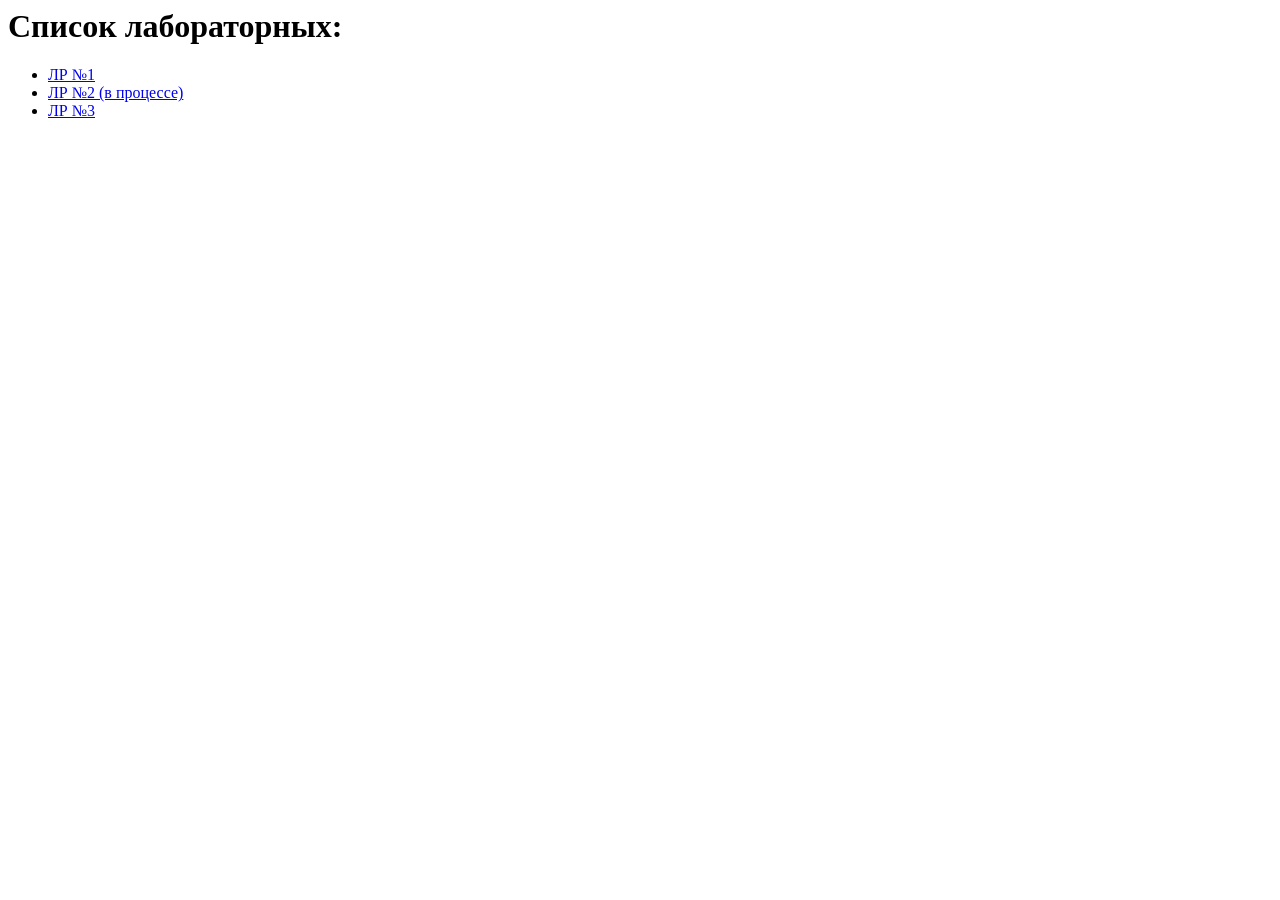
<file: index.html>
<html>
    <head>
        <meta http-equiv="Content-Type" content="text/html; charset=utf-8">
        <title>Лабы</title>
    </head>
    <body>
        <h1>Список лабораторных:</h1>
        <ul>
            <li><a href="/Lab1/index.html">ЛР №1</a></li>
            <li><a href="/Lab2/index.html">ЛР №2 (в процессе)</a></li>
            <li><a href="/Lab3/index.html">ЛР №3</a></li>
        </ul>
    </body>
</html>
</file>
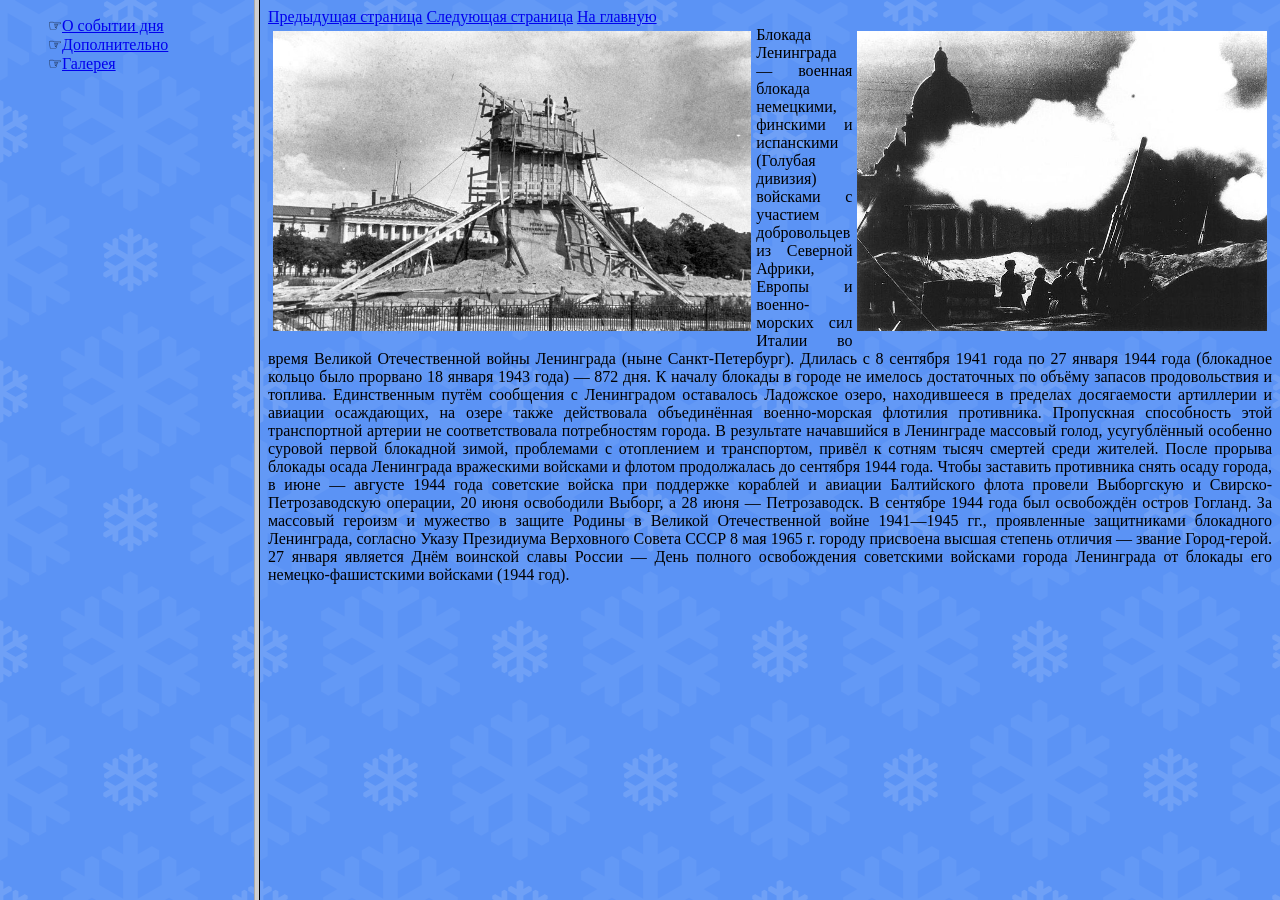
<file: Lab1/index.html>
<!DOCTYPE HTML PUBLIC "-//W3C//DTD HTML 4.01//EN" "http://www.w3.org/TR/html4/strict.dtd">
<html>
    <head>
        <meta http-equiv="Content-Type" content="text/html; charset=utf-8">
        <title>День в истории</title>
    </head>
 
    <frameset rows="*" cols="20%, *">
        <frame src="navigation.html" name="navFrame" scrolling="no" noresize>
        <frame src="0127_SiegeOfLeningrad/story.html" name="contentFrame" noresize></frame>
    </frameset>
</html>
</file>
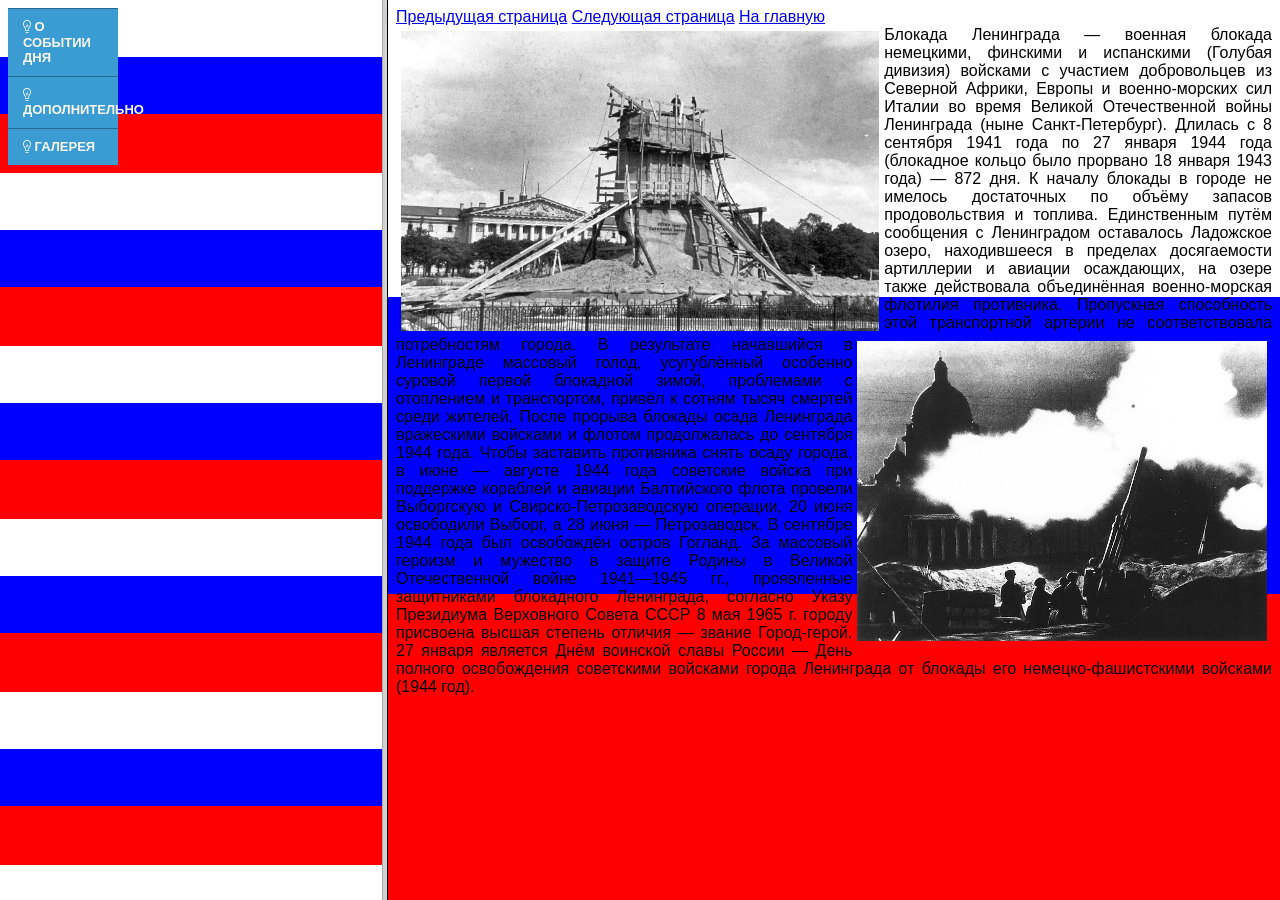
<file: Lab2/index.html>
<!DOCTYPE HTML PUBLIC "-//W3C//DTD HTML 4.01//EN" "http://www.w3.org/TR/html4/strict.dtd">
<html>
    <head>
        <meta http-equiv="Content-Type" content="text/html; charset=utf-8">
        <title>День в истории</title>
    </head>
 
    <frameset rows="*" cols="30%, *">
        <frame src="navigation.html" name="navFrame" scrolling="no" noresize>
        <frame src="0127_SiegeOfLeningrad/story.html" name="contentFrame" noresize></frame>
    </frameset>
</html>
</file>
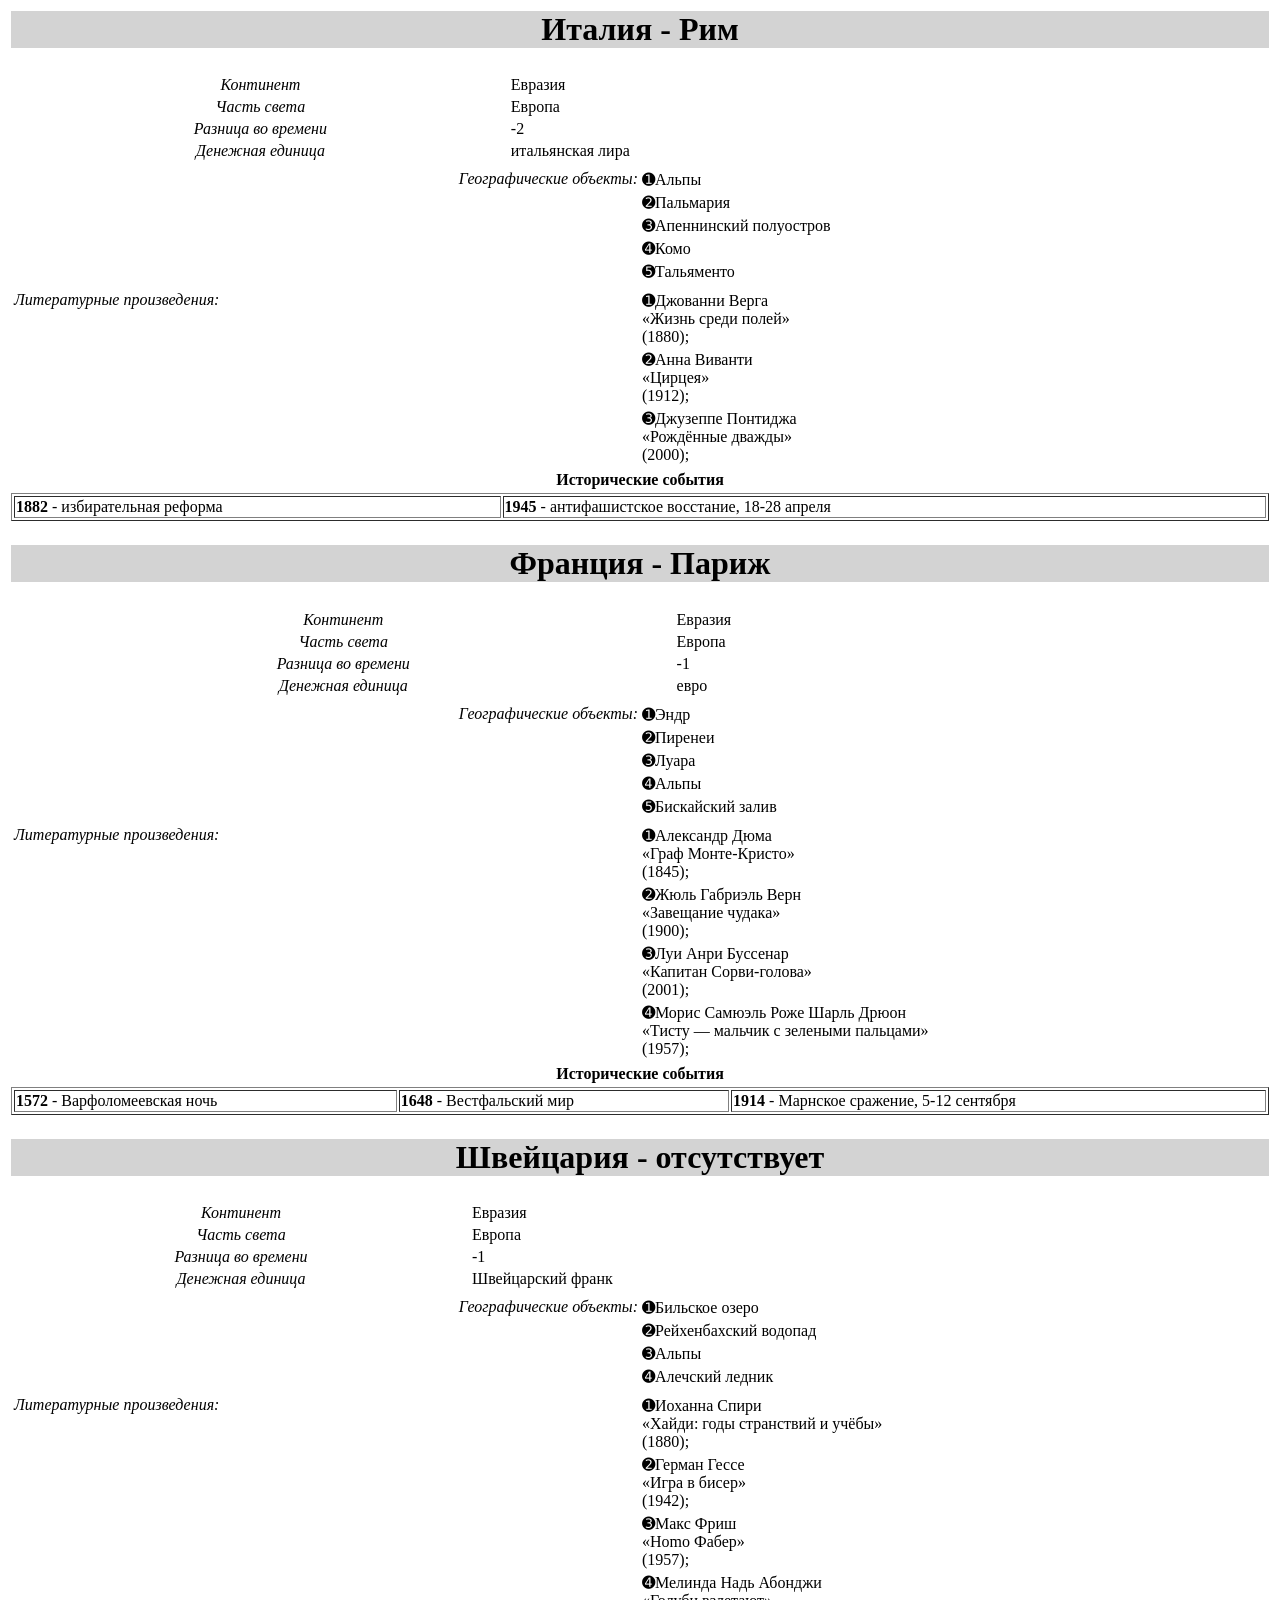
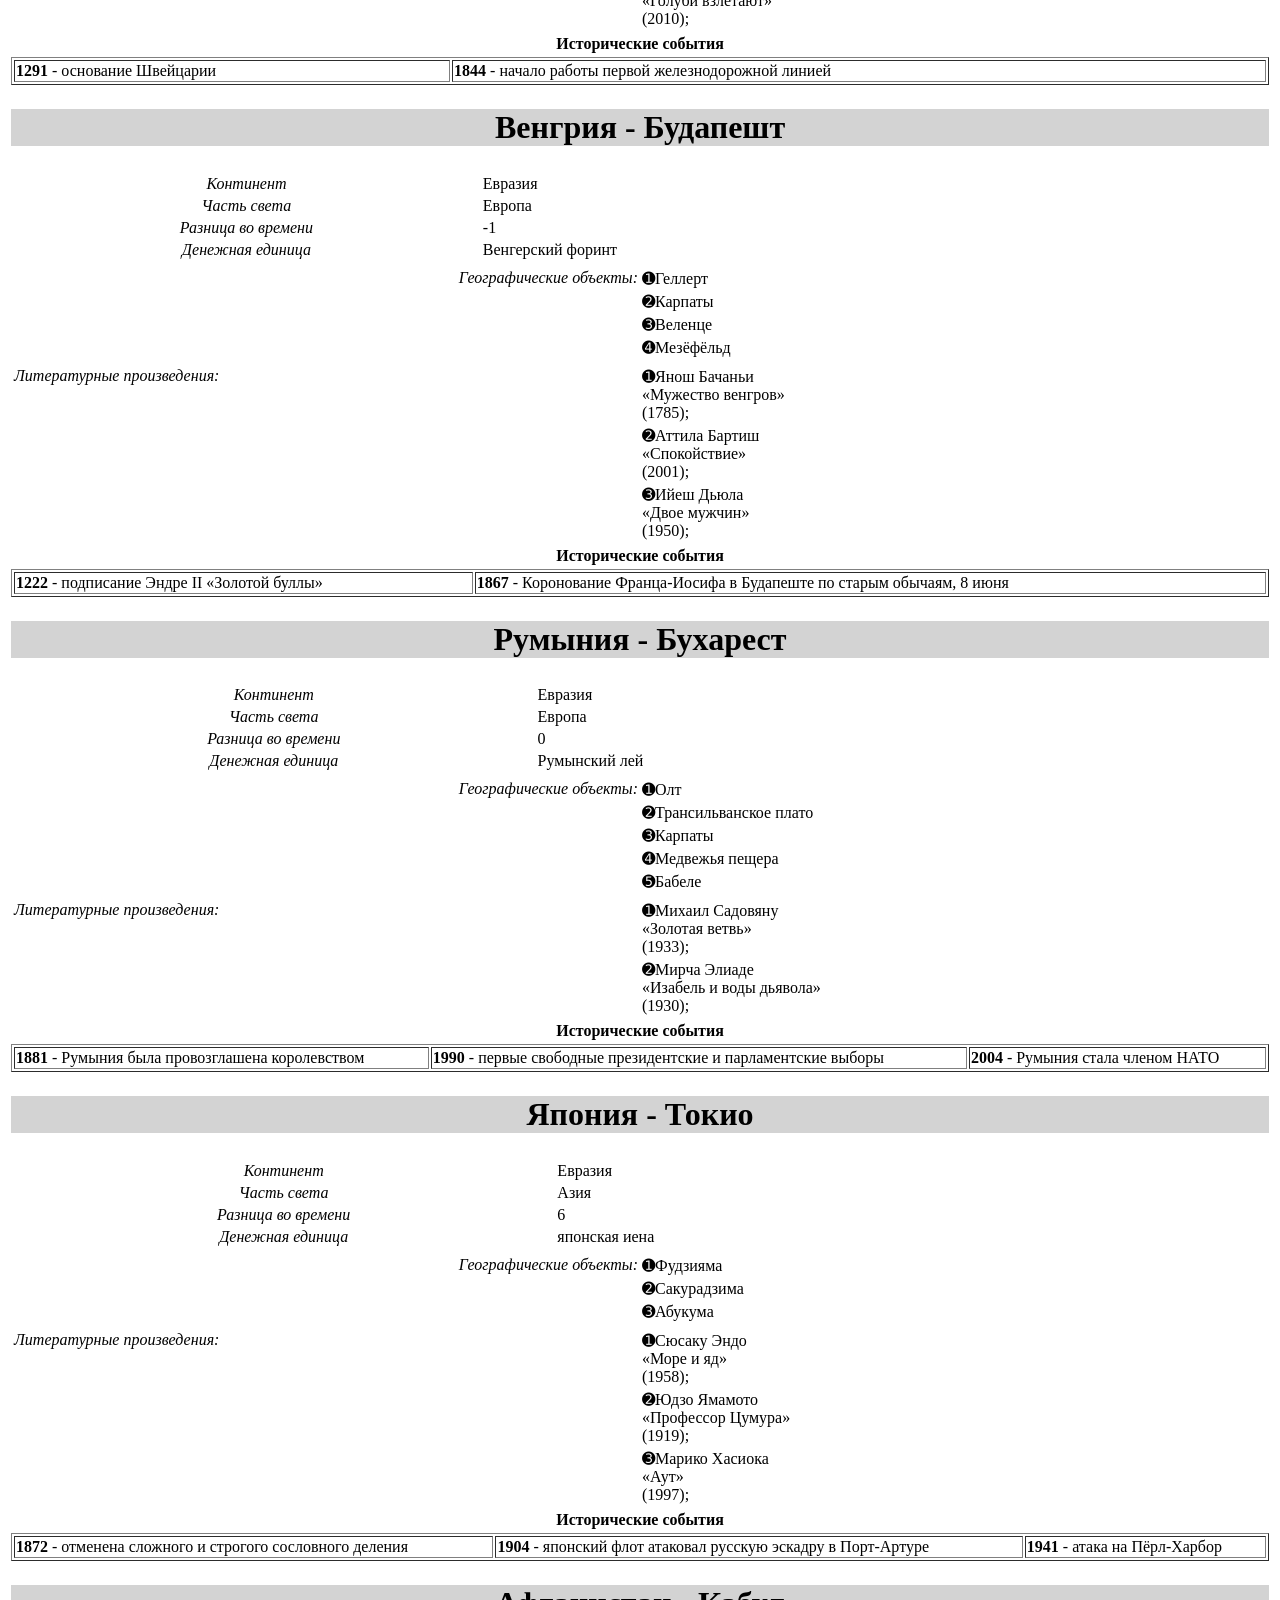
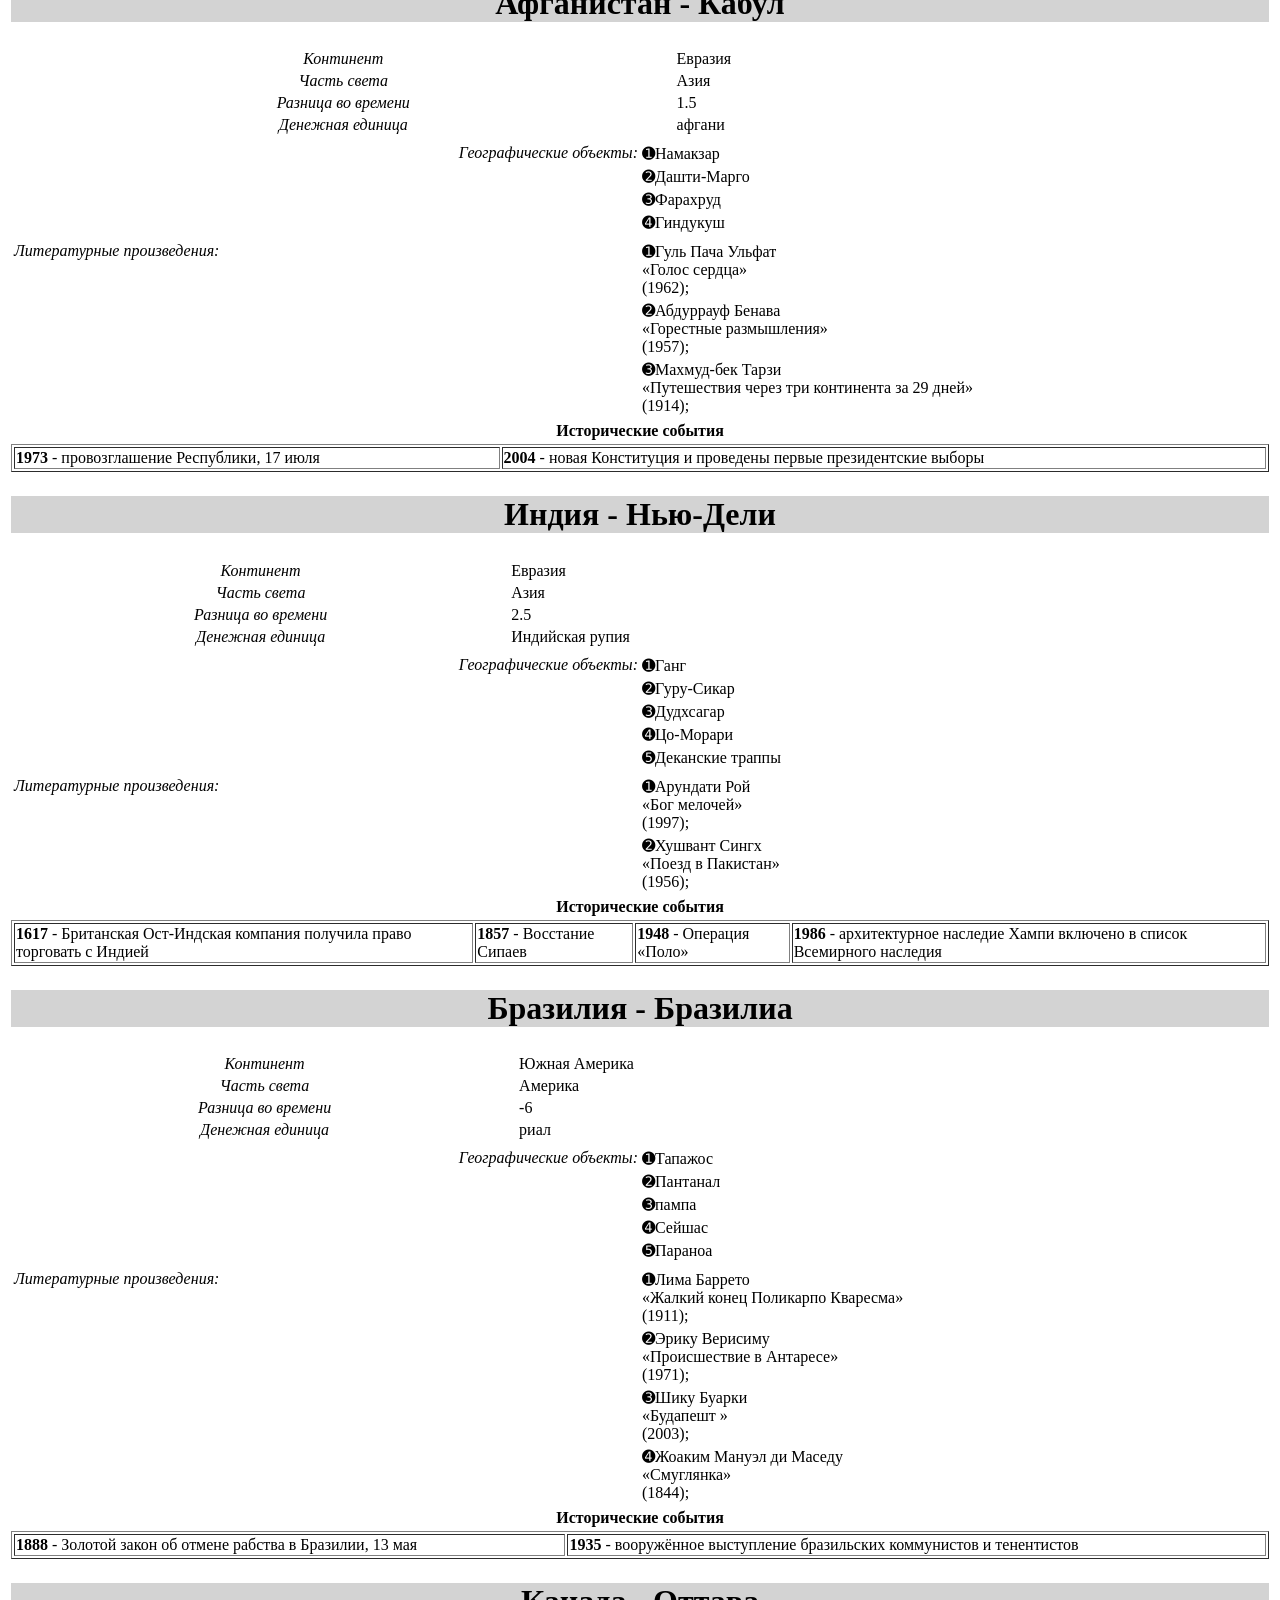
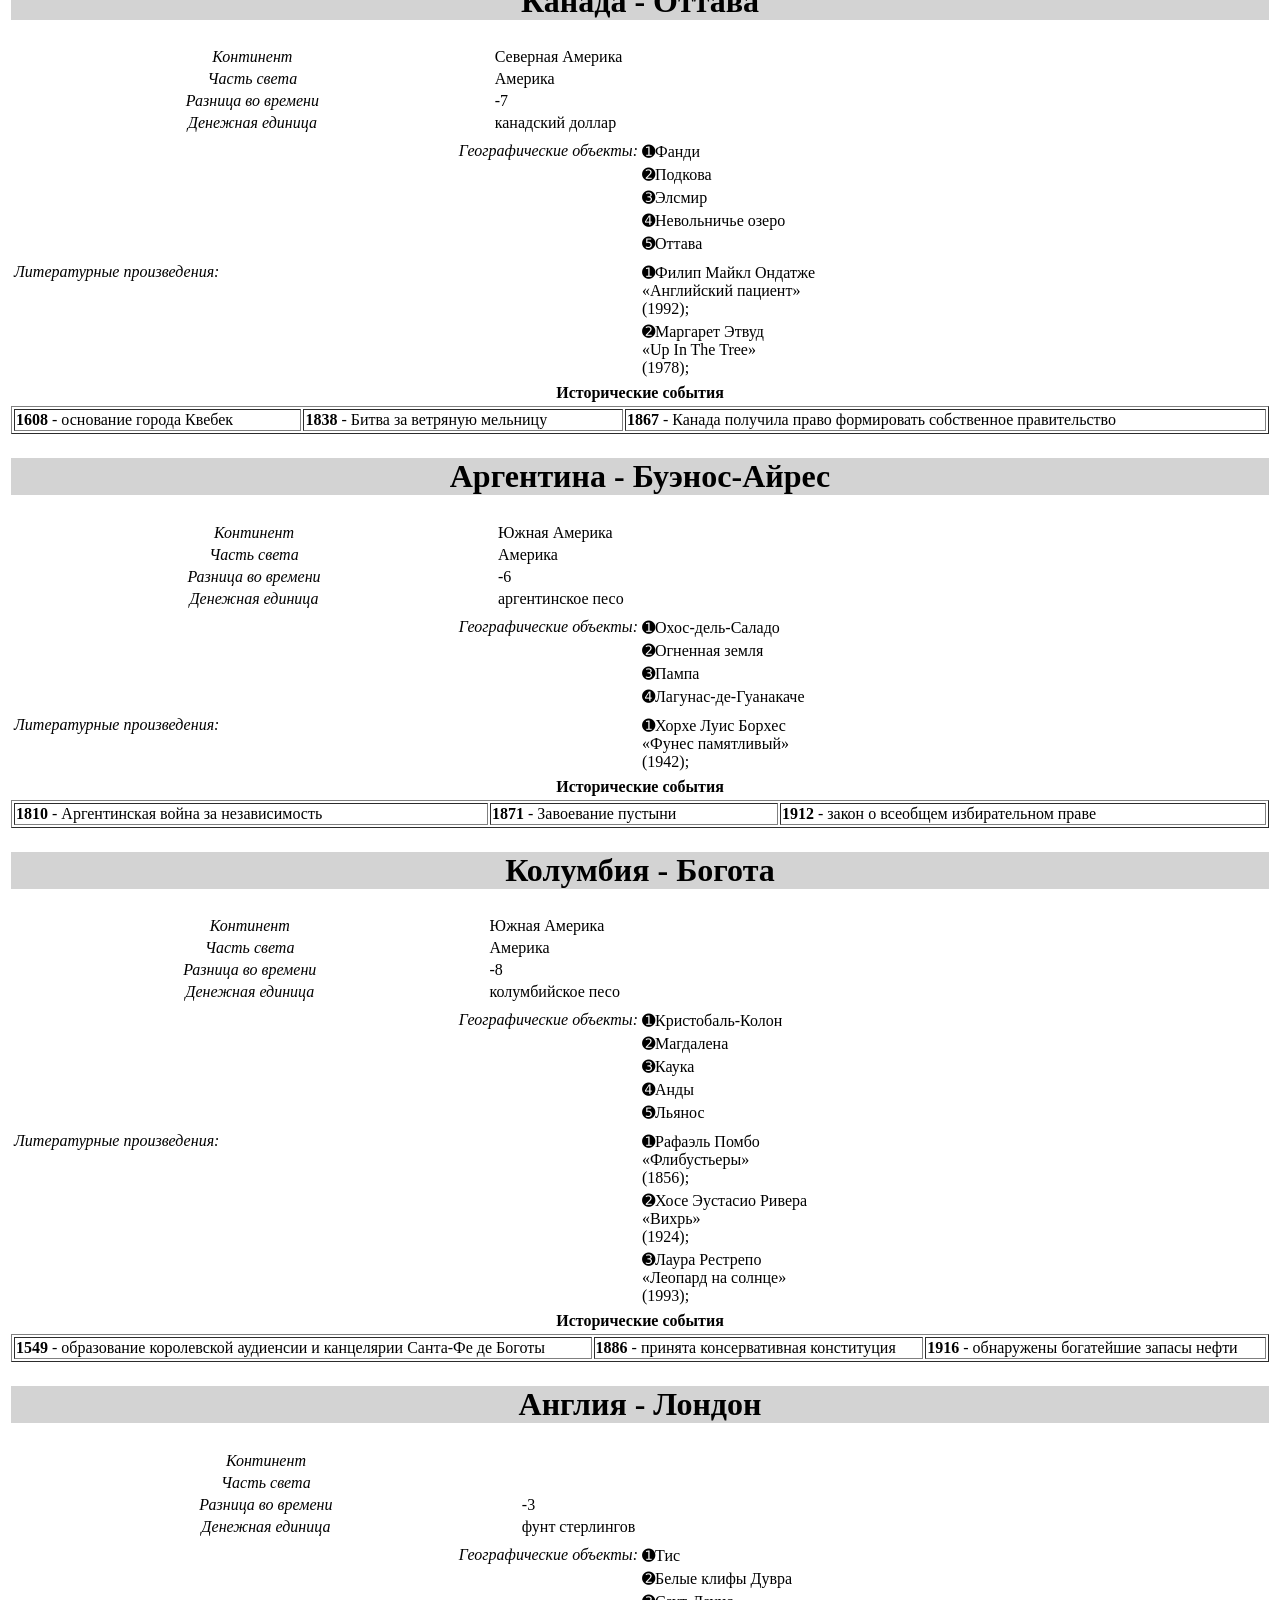
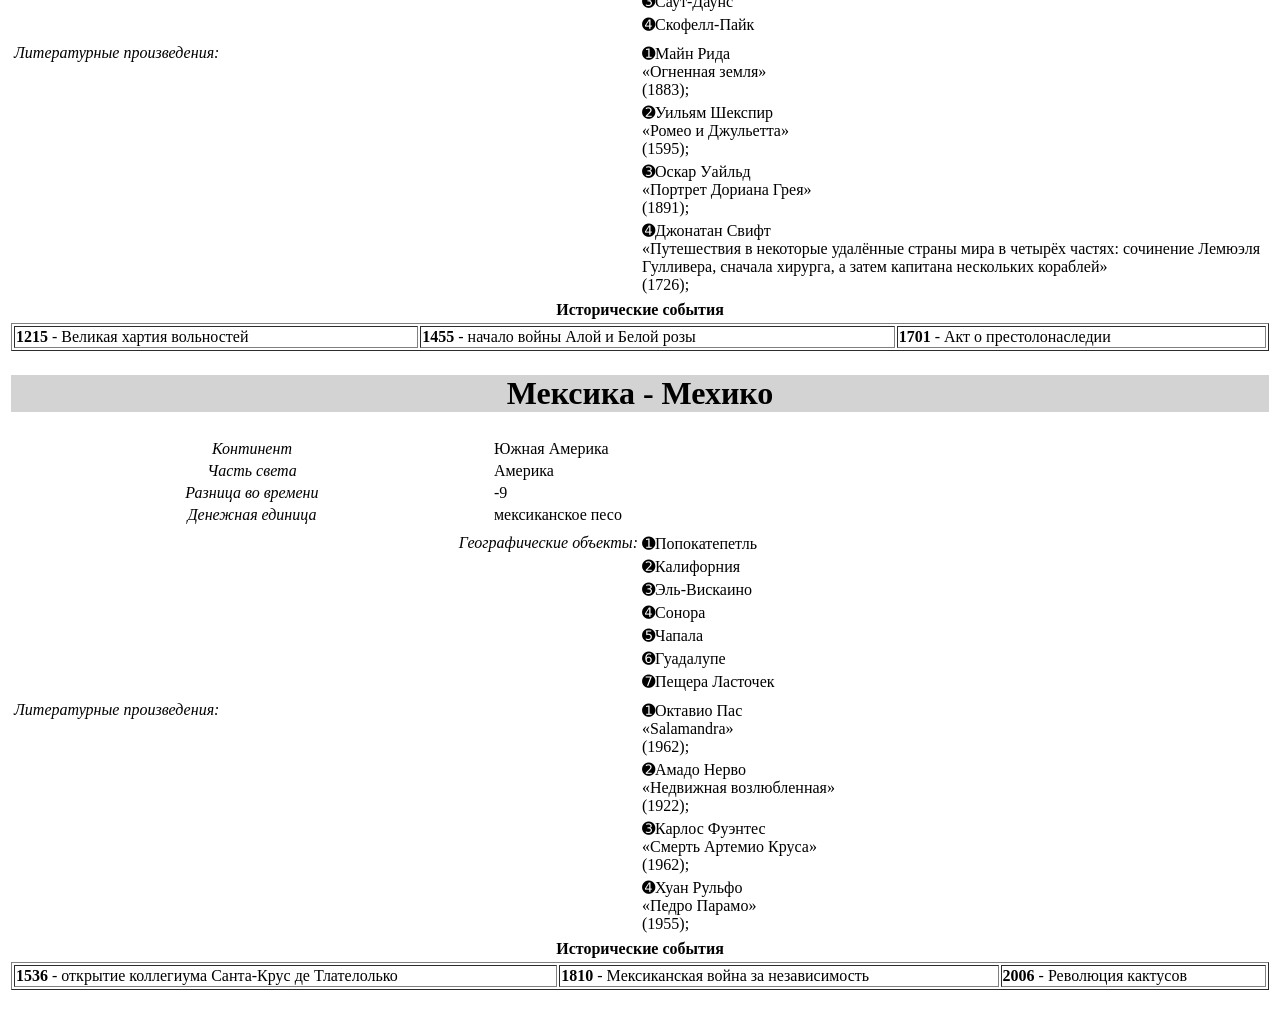
<file: Lab3/index.html>
<html>
    <head>
        <style type="text/css">
            h1 {
                background-color: lightgray;
            }
        </style>
        <meta http-equiv="Content-Type" content="text/html; charset=utf-8">
        <title>ЛР 3</title>
        <script src="countries.js"></script>
    </head>
    <body>

    </body>
    <script>
        function outArrayData(data, index) {
            if (typeof(data) == "string") {
                return "<td>" + "&#1012" + (index+2) + ";" + data + "</td>";
            } else {
                return "<td>" + "&#1012" + (index+2) + ";" + data[0] + "<br>«" + data[1] + "»<br>(" + data[2] + ");</td>";
            }
        }
        function makeTableFromCountry(country) {
            tab = "<table width=100%>";
                tab += "<tr align='center'><td><h1>" + country[0] + " - " + country[1] + "</h1></td></tr>";
                tab += "<tr><td><table width=75%>";
                    for (let i = 2; i < 6; i++) {
                        tab += "<tr><td align='center'><i>" + about[i] + "</i></td><td>" + country[i] + "</td></tr>";
                    }
                tab +="</table></td></tr>";
                let gObj = country[6].map(outArrayData);
                tab += "<tr><td><table width='100%'><colgroup width='50%'>";
                gObj.map(function(item, pos) {
                    tab += "<tr valign='top'>" + "<td align='right'><i>" + (pos == 0 && about[6] + ":" || "") + "</i></td>" + item + "</tr>";
                });
                tab += "</table></td></tr>";
                
                tab += "<tr><td><table width='100%'><colgroup width='50%'>";
                let litObj = country[7].map(outArrayData);
                litObj.map(function(item, pos) {
                    tab += "<tr valign='top'>" + "<td><i>" + (pos == 0 && about[7] + ":" || "") + "</i></td>" + item + "</tr>";
                });
                tab += "</table></td></tr>";
                tab += "<tr><td align='center'><b>Исторические события</b></td></tr>";
                tab += "<tr><td><table width='100%' border='1'>"
                let events = country[8];
                for (let key in events) {
                    tab += "<td><b>" + key + "</b> - " + events[key] + "</td>";
                }
                tab += "</table></td></tr>"
            tab +="</table>";
            return tab; 
        }
        let tbl = countries.map(makeTableFromCountry);
        tbl.forEach(element => {
            document.body.innerHTML += element+"<br>"
        });
    </script>
</html>
</file>
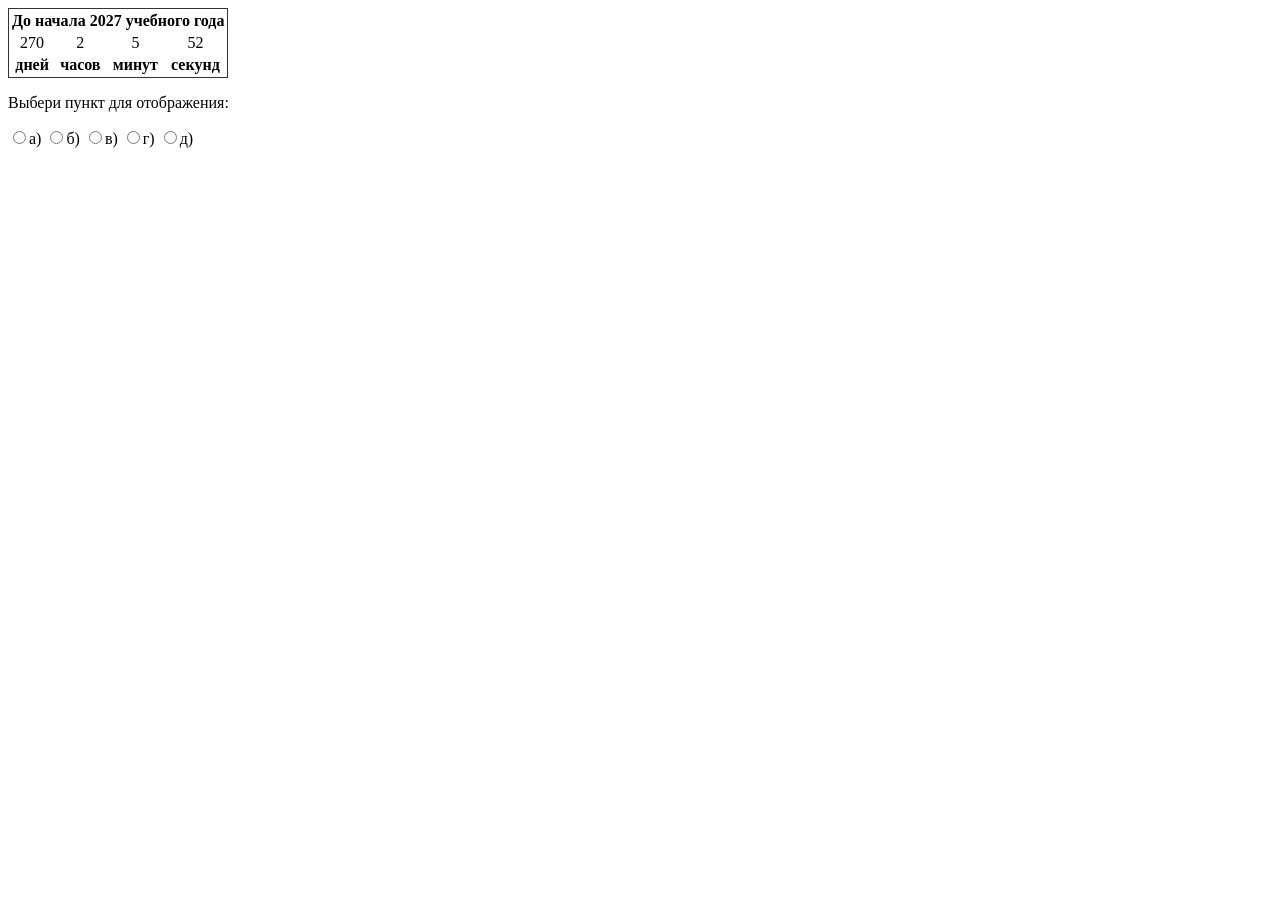
<file: Lab4/index.html>
<html>
    <head>
        <link href="css/style.css" rel="stylesheet">
        <meta http-equiv="Content-Type" content="text/html; charset=utf-8">
        <title>ЛР 4</title>
        <script src="countries.js"></script>
    </head>
    <body>
        <table class="clock">
            <thead>
                <tr>
                    <th colspan="4">До начала <span id="years"></span> учебного года</th>
                </tr>
            </thead>
            <tbody>
                <tr>
                    <td id="days"></td>
                    <td id="hours"></td>
                    <td id="minutes"></td>
                    <td id="seconds"></td>
                </tr>
            </tbody>
            <tfoot>
                <tr>
                    <th>дней</th>
                    <th>часов</th>
                    <th>минут</th>
                    <th>секунд</th>
                </tr>
            </tfoot>
        </table>
        <p>Выбери пункт для отображения:</p>
        <form id="partChooser">
            <label><input type="radio" name="part" value="a">а)</label>
            <label><input type="radio" name="part" value="b">б)</label>
            <label><input type="radio" name="part" value="v">в)</label>
            <label><input type="radio" name="part" value="g">г)</label>
            <label><input type="radio" name="part" value="d">д)</label>
        </form>
        <div id="countriesTable"></div>
    </body>
    <script src="clocks.js"></script>
    <script>
        let where = document.getElementById("countriesTable");
        obj1 = {
            countries: countries,
            outCountries: function(){
                function outArrayData(data, index) {
                    if (typeof(data) == "string") {
                        return "<td>" + "&#1012" + (index+2) + ";" + data + "</td>";
                    } else {
                        return "<td>" + "&#1012" + (index+2) + ";" + data[0] + "<br>«" + data[1] + "»<br>(" + data[2] + ");</td>";
                    }
                }
                function makeTableFromCountry(country) {
                    tab = "<table width=100%>";
                        tab += "<tr align='center'><td><h1>" + country[0] + " - " + country[1] + "</h1></td></tr>";
                        tab += "<tr><td><table width=75%>";
                            for (let i = 2; i < 6; i++) {
                                tab += "<tr><td align='center'><i>" + about[i] + "</i></td><td>" + country[i] + "</td></tr>";
                            }
                        tab +="</table></td></tr>";
                        let gObj = country[6].map(outArrayData);
                        tab += "<tr><td><table width='100%'><colgroup width='50%'>";
                        gObj.map(function(item, pos) {
                            tab += "<tr valign='top'>" + "<td align='right'><i>" + (pos == 0 && about[6] + ":" || "") + "</i></td>" + item + "</tr>";
                        });
                        tab += "</table></td></tr>";
                        
                        tab += "<tr><td><table width='100%'><colgroup width='50%'>";
                        let litObj = country[7].map(outArrayData);
                        litObj.map(function(item, pos) {
                            tab += "<tr valign='top'>" + "<td><i>" + (pos == 0 && about[7] + ":" || "") + "</i></td>" + item + "</tr>";
                        });
                        tab += "</table></td></tr>";
                        tab += "<tr><td align='center'><b>Исторические события</b></td></tr>";
                        tab += "<tr><td><table width='100%' border='1'>"
                        let events = country[8];
                        for (let key in events) {
                            tab += "<td><b>" + key + "</b> - " + events[key] + "</td>";
                        }
                        tab += "</table></td></tr>"
                    tab +="</table>";
                    return tab; 
                }
                let tbl = this.countries.map(makeTableFromCountry);
                tbl.forEach(element => {
                    where.innerHTML += element+"<br>"
                });
            }
        };
        function Changes() {
            this.countries = countries;
            this.changeCountries = function(data) {
                if ( this.countries.some(country => country[4] > data) ) {
                    this.countries.forEach(country => {
                        country[0] = country[4] > data ? country[0].toUpperCase() : country[0]; 
                    });
                };
            };
        };
        let obj2 = new Changes();

        let partChooser = document.getElementById("partChooser");
        partChooser.addEventListener('change', function(event){
            where.innerHTML = "";
            switch(event.target.value) {
                case "a":
                    obj1.outCountries();
                    break;
                case "b":
                    obj1.outCountries.call(obj2);
                    break;
                case "v":
                    obj2.changeCountries.call(obj1, 0);
                    break;
                case "g":
                    obj2.changeCountries.call(obj1,0);
                    obj1.outCountries();
                    break;
                case "d":
                    obj1.outCountries.call(obj2);
                    obj2.changeCountries(0);
                    obj1.outCountries.call(obj2);
                    break;
            };
        });

    </script>
</html>
</file>
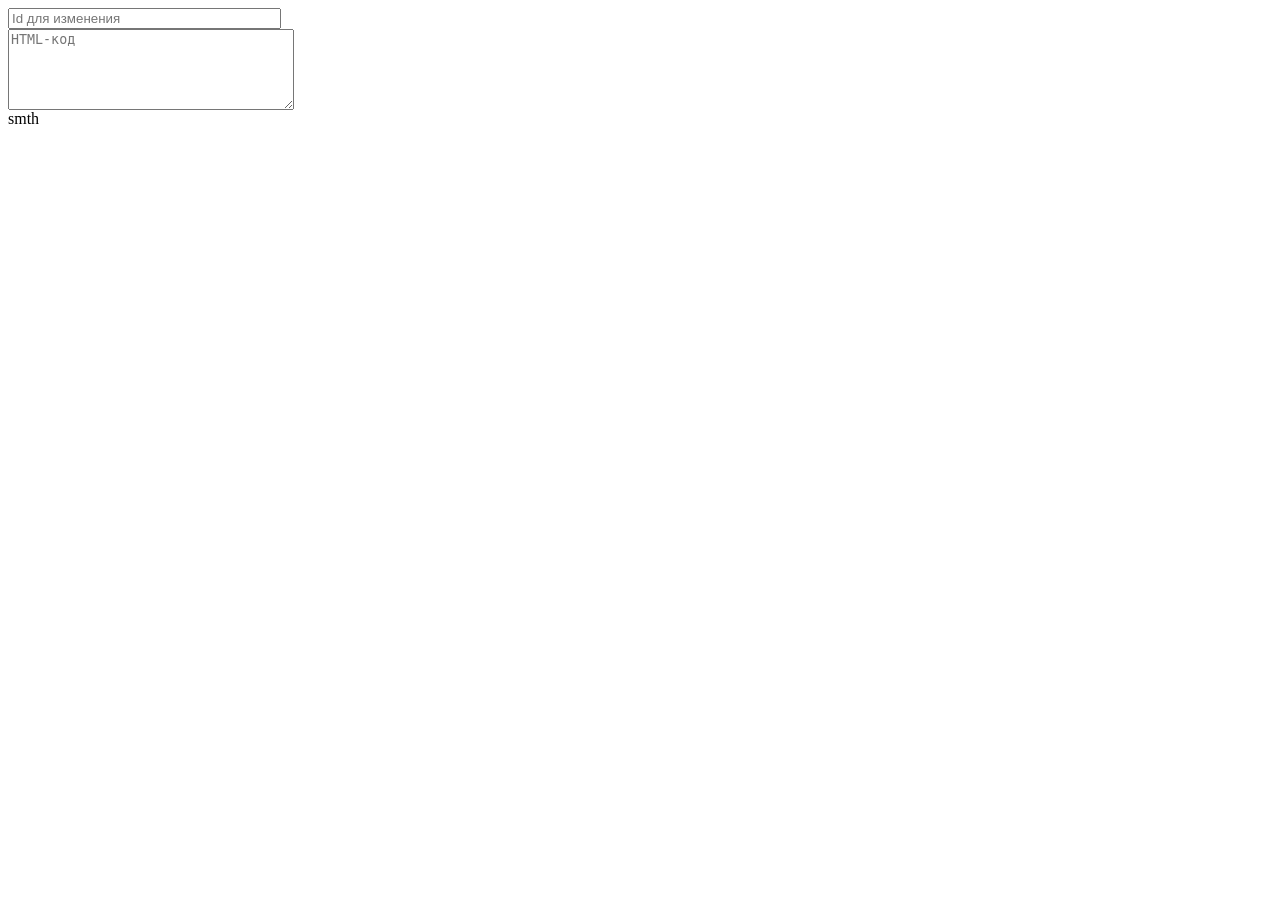
<file: Lab5/index.html>
<html>
    <head>
        <link href="css/style.css" rel="stylesheet">
        <meta http-equiv="Content-Type" content="text/html; charset=utf-8">
        <title>ЛР 5</title>
    </head>
    <body>
        <input type="text" id="elementId" name="name" size="32" placeholder="Id для изменения">
        <br>
        <textarea id="elementCode" name="name" rows="5" cols="33" placeholder="HTML-код"></textarea>
        <div id="countriesTable" class="trueClass">smth</div>
    </body>
    <script>
        // Поддержка метода replaceWith для IE > 10 и Safari. https://developer.mozilla.org/en-US/docs/Web/API/ChildNode/replaceWith
        function ReplaceWithPolyfill() {
            'use-strict'; // For safari, and IE > 10
            var parent = this.parentNode, i = arguments.length, currentNode;
            if (!parent) return;
            if (!i) // if there are no arguments
                parent.removeChild(this);
            while (i--) { // i-- decrements i and returns the value of i before the decrement
                currentNode = arguments[i];
                if (typeof currentNode !== 'object'){
                currentNode = this.ownerDocument.createTextNode(currentNode);
                } else if (currentNode.parentNode){
                currentNode.parentNode.removeChild(currentNode);
                }
                // the value of "i" below is after the decrement
                if (!i) // if currentNode is the first argument (currentNode === arguments[0])
                parent.replaceChild(currentNode, this);
                else // if currentNode isn't the first
                parent.insertBefore(currentNode, this.previousSibling);
            }
        }
        if (!Element.prototype.replaceWith)
            Element.prototype.replaceWith = ReplaceWithPolyfill;
        if (!CharacterData.prototype.replaceWith)
            CharacterData.prototype.replaceWith = ReplaceWithPolyfill;
        if (!DocumentType.prototype.replaceWith) 
            DocumentType.prototype.replaceWith = ReplaceWithPolyfill;

        // Основной код
        let elementId = document.getElementById("elementId");
        let elementCode = document.getElementById("elementCode");
        let currentElementById; 
        // Браузер поддерживает спецификацию W3C
        if (elementId.addEventListener) {
            // "Слушаю" поле для Id элемента
            elementId.addEventListener('change', chooseEventListener)
        } else if (elementId.attachEvent) {
            elementId.attachEvent('onchange', chooseEventListener)
        }
        // Функция подмены HTML-кода через метод outerHTML
        function incapsulateHTML() {
            let parser = new DOMParser();
            let parsedHTML = parser.parseFromString(elementCode.value, "text/html");
            let newElem = parsedHTML.body.childNodes[0];
            newElem.id = currentElementById.id;
            newElem.className = currentElementById.className;
            if (newElem.addEventListener) {
                newElem.addEventListener('click', incapsulateHTML);
                currentElementById.removeEventListener('click', incapsulateHTML);
            } else if (newElem.attachEvent) {
                newElem.attachEvent('onclick', incapsulateHTML);
                currentElementById.attachEvent('onclick', incapsulateHTML);
            }
            currentElementById.replaceWith(newElem);
            currentElementById = newElem;
        }
        function chooseEventListener(e) {
            if (currentElementById && currentElementById.removeEventListener) {
                alert("Удаляю EventListener у элемента с ID " + currentElementById.id)
                currentElementById.removeEventListener('click', incapsulateHTML);
            } else if (currentElementById && currentElementById.detachEvent) {
                alert("Удаляю EventListener у элемента с ID " + currentElementById.id)
                currentElementById.detachEvent('onclick', incapsulateHTML);
            }
            currentElementById = document.getElementById(e.target.value);
            if (currentElementById && currentElementById.addEventListener) {
                currentElementById.addEventListener('click', incapsulateHTML);
            } else if (currentElementById && currentElementById.attachEvent) {
                currentElementById.attachEvent('onclick', incapsulateHTML);
            } else {
                alert("Id " + elementId.value + " не найден. EventListener установлен не будет.");
            }
        }
    </script>
</html>
</file>
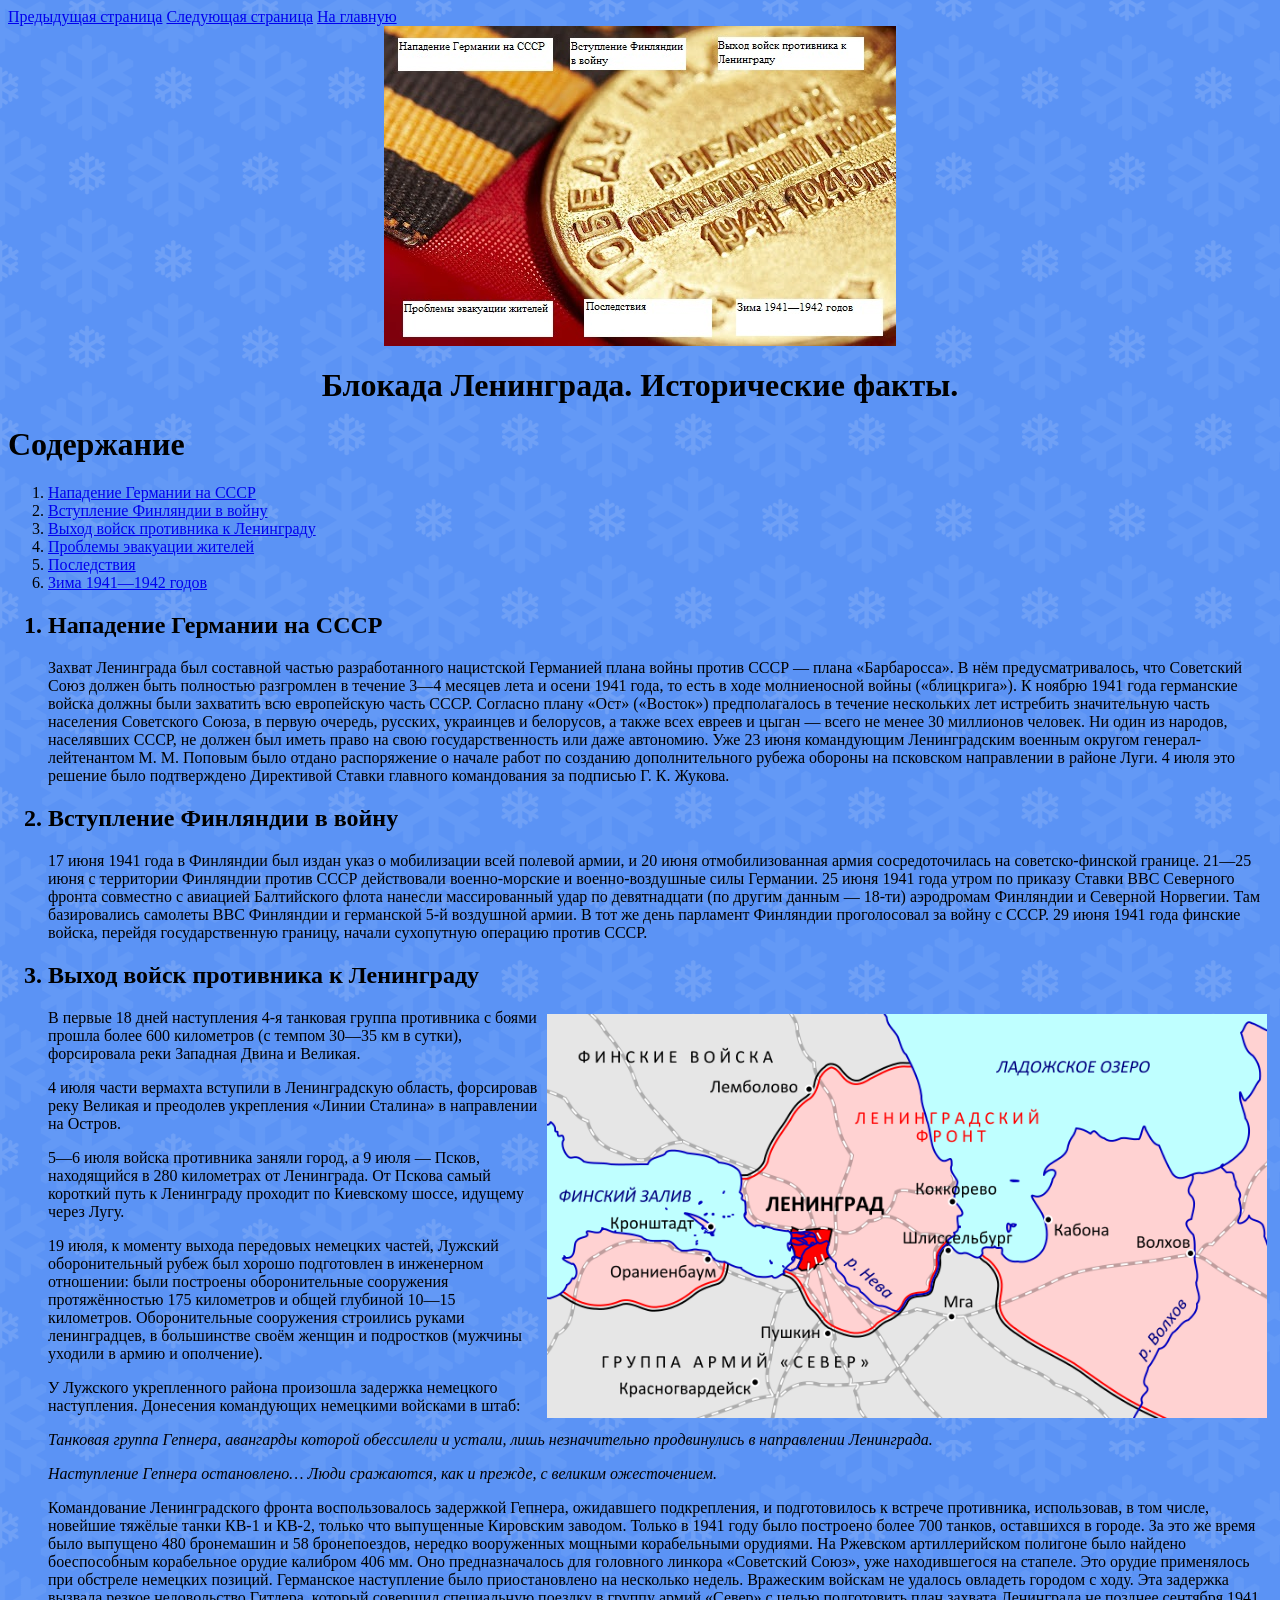
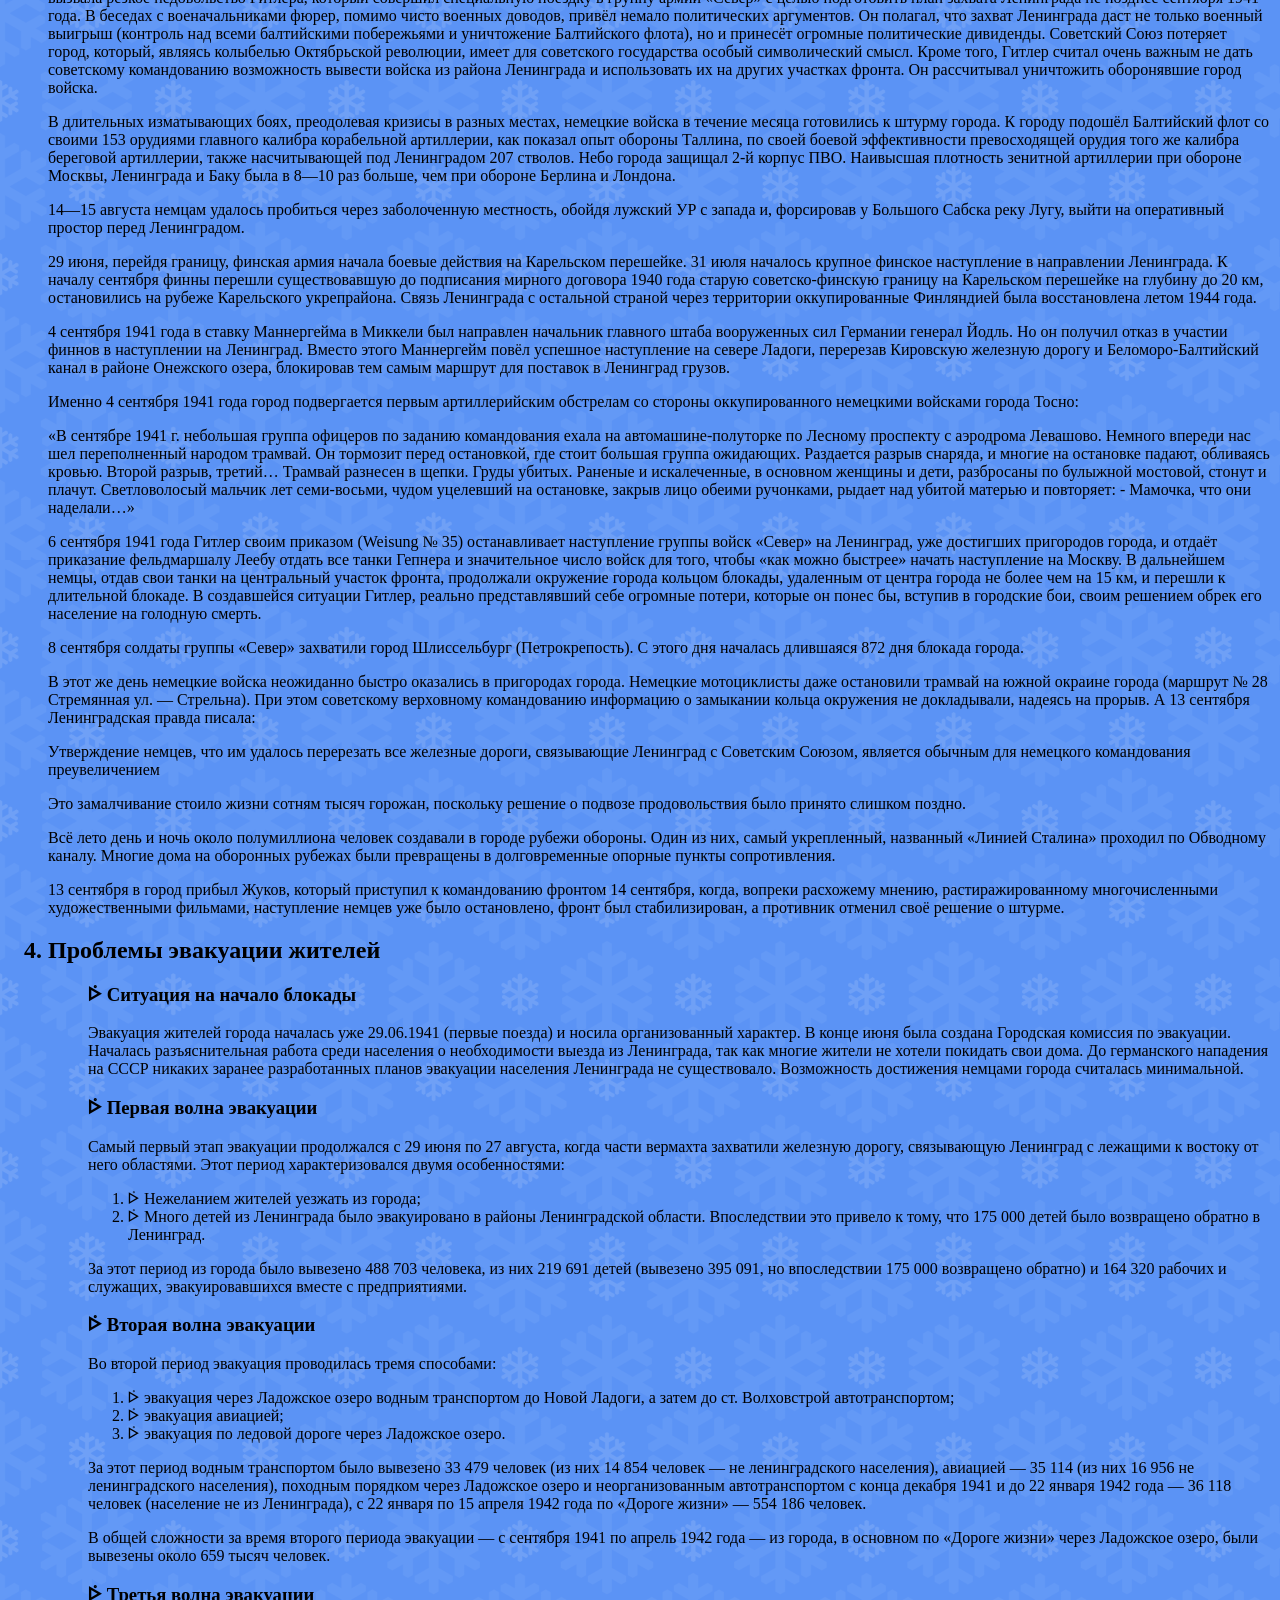
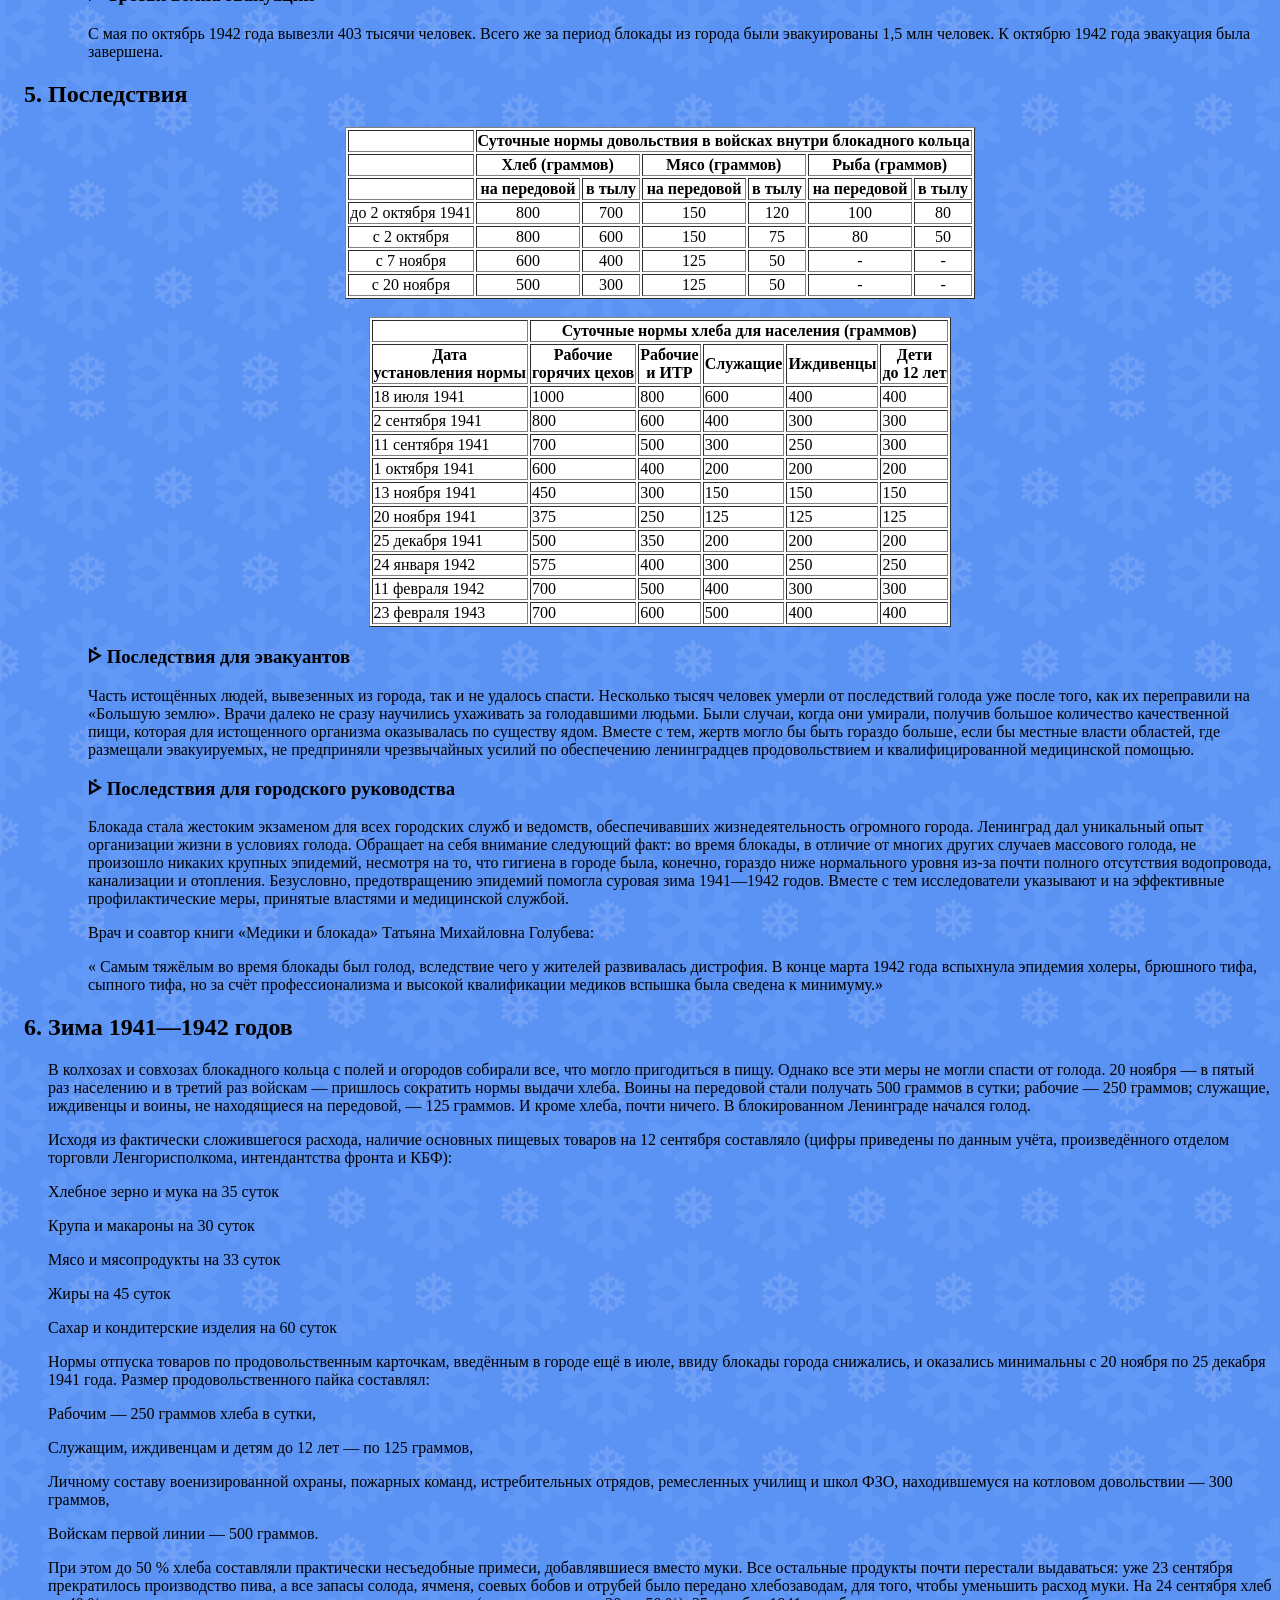
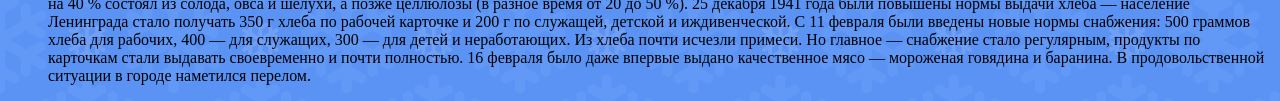
<file: 0127_SiegeOfLeningrad/events.html>
<html>
    <head>
        <meta http-equiv="Content-Type" content="text/html; charset=utf-8">
        <title>asd</title>
        <style type="text/css">
            BODY {
                background: url(image/background.png) repeat-y;
                background-size: 100%;
            }
            ul {
             list-style-type: none; /* Убираю маркеры у маркированного списка */
            }
            ul li:before {
             content: "ᢰ "; /* Добавляем в качестве маркера символ */
            }
        </style>
    </head>

    <body>
        <div>
            <a href="story.html">Предыдущая страница</a> 
            <a href="gallery.html">Следующая страница</a>
            <a href="story.html">На главную</a>
        </div>
        <center><img src="image/map.jpg" width="512" height="320" align="center" alt="Навигация по странице" usemap="#Navigation"></center>
        <p><map id="Navigation" name="Navigation">
            <area shape="rect" coords="10, 10, 160, 50" href="#fact1" alt="Нападение Германии на СССР">
            <area shape="rect" coords="200, 10, 310, 50" href="#fact2" alt="Вступление Финляндии в войну">
            <area shape="rect" coords="310, 10, 500, 50" href="#enemy_near_spb" alt="Выход войск противника к Ленинграду">

            <area shape="rect" coords="10, 280, 160, 320" href="#evacuation_problems" alt="Проблемы эвакуации жителей">
            <area shape="rect" coords="160, 280, 320, 320" href="#posledstviya" alt="Последствия">
            <area shape="rect" coords="320, 280, 500, 320" href="#winter" alt="Зима 1941—1942 годов">
        </map></p>

        <div>
            
            <center><h1>Блокада Ленинграда. Исторические факты.</h1></center>
            <div>
                <h1>Содержание</h1>
                <ol>
                    <li><a href="#fact1">Нападение Германии на СССР</a></li>
                    <li><a href="#fact2">Вступление Финляндии в войну</a></li>
                    <li><a href="#enemy_near_spb">Выход войск противника к Ленинграду</a></li>
                    <li><a href="#evacuation_problems">Проблемы эвакуации жителей</a></li>
                    <li><a href="#posledstviya">Последствия</a></li>
                    <li><a href="#winter">Зима 1941—1942 годов</a></li>
                </ol>
            </div>
            <ol>
                <h2><li>
                    <a name="fact1"></a>
                    Нападение Германии на СССР</h2>
                    <p>
                        Захват Ленинграда был составной частью разработанного нацистской Германией плана войны против СССР — плана «Барбаросса». 
                        В нём предусматривалось, что Советский Союз должен быть полностью разгромлен в течение 3—4 месяцев лета и осени 1941 года, то есть в ходе молниеносной войны («блицкрига»). 
                        К ноябрю 1941 года германские войска должны были захватить всю европейскую часть СССР. Согласно плану «Ост» («Восток») предполагалось в течение нескольких лет истребить значительную часть населения Советского Союза, в первую очередь, русских, украинцев и белорусов, а также всех евреев и цыган — всего не менее 30 миллионов человек. 
                        Ни один из народов, населявших СССР, не должен был иметь право на свою государственность или даже автономию.
                        Уже 23 июня командующим Ленинградским военным округом генерал-лейтенантом М. М. Поповым было отдано распоряжение о начале работ по созданию дополнительного рубежа обороны на псковском направлении в районе Луги.
                        4 июля это решение было подтверждено Директивой Ставки главного командования за подписью Г. К. Жукова.
                    </p>
                </li>
                <h2><li>
                    <a name="fact2"></a>
                    Вступление Финляндии в войну</h2>
                    <p>17 июня 1941 года в Финляндии был издан указ о мобилизации всей полевой армии, и 20 июня отмобилизованная армия сосредоточилась на советско-финской границе. 21—25 июня с территории Финляндии против СССР действовали военно-морские и военно-воздушные силы Германии. 25 июня 1941 года утром по приказу Ставки ВВС Северного фронта совместно с авиацией Балтийского флота нанесли массированный удар по девятнадцати (по другим данным — 18-ти) аэродромам Финляндии и Северной Норвегии. Там базировались самолеты ВВС Финляндии и германской 5-й воздушной армии. В тот же день парламент Финляндии проголосовал за войну с СССР.
                        29 июня 1941 года финские войска, перейдя государственную границу, начали сухопутную операцию против СССР.
                    </p>
                </li>
                <h2><li>
                    <a name="enemy_near_spb"></a>
                    Выход войск противника к Ленинграду</h2>

                    <a href="image/800px-siege_of_leningrad_1941-09-21.svg_.png"><img src="image/800px-siege_of_leningrad_1941-09-21.svg_.png" align="right" alt="Линии фронта на 21 сентября 1941 года" hspace="5" vspace="5" width="720" height="404"></a> 
                    
                    <p>В первые 18 дней наступления 4-я танковая группа противника с боями прошла более 600 километров (с темпом 30&mdash;35 км в сутки), форсировала реки Западная Двина и Великая.</p>
            
                    <p>4 июля части вермахта вступили в Ленинградскую область, форсировав реку Великая и преодолев укрепления &laquo;Линии Сталина&raquo; в направлении на Остров.</p>
        
                    <p>5&mdash;6 июля войска противника заняли город, а 9 июля &mdash; Псков, находящийся в 280 километрах от Ленинграда. От Пскова самый короткий путь к Ленинграду проходит по Киевскому шоссе, идущему через Лугу.</p>
        
                    <p>19 июля, к моменту выхода передовых немецких частей, Лужский оборонительный рубеж был хорошо подготовлен в инженерном отношении: были построены оборонительные сооружения протяжённостью 175 километров и общей глубиной 10&mdash;15 километров. Оборонительные сооружения строились руками ленинградцев, в большинстве своём женщин и подростков (мужчины уходили в армию и ополчение).</p>
        
                    <p>У Лужского укрепленного района произошла задержка немецкого наступления. Донесения командующих немецкими войсками в штаб:</p>
        
                    <p><em>Танковая группа Гепнера, авангарды которой обессилели и устали, лишь незначительно продвинулись в направлении Ленинграда.</em></p>
        
                    <p><em>Наступление Гепнера остановлено&hellip; Люди сражаются, как и прежде, с великим ожесточением.</em></p>
        
                    <p>Командование Ленинградского фронта воспользовалось задержкой Гепнера, ожидавшего подкрепления, и подготовилось к встрече противника, использовав, в том числе, новейшие тяжёлые танки КВ-1 и КВ-2, только что выпущенные Кировским заводом. Только в 1941 году было построено более 700 танков, оставшихся в городе. За это же время было выпущено 480 бронемашин и 58 бронепоездов, нередко вооруженных мощными корабельными орудиями. На Ржевском артиллерийском полигоне было найдено боеспособным корабельное орудие калибром 406 мм. Оно предназначалось для головного линкора &laquo;Советский Союз&raquo;, уже находившегося на стапеле. Это орудие применялось при обстреле немецких позиций. Германское наступление было приостановлено на несколько недель. Вражеским войскам не удалось овладеть городом с ходу. Эта задержка вызвала резкое недовольство Гитлера, который совершил специальную поездку в группу армий &laquo;Север&raquo; с целью подготовить план захвата Ленинграда не позднее сентября 1941 года. В беседах с военачальниками фюрер, помимо чисто военных доводов, привёл немало политических аргументов. Он полагал, что захват Ленинграда даст не только военный выигрыш (контроль над всеми балтийскими побережьями и уничтожение Балтийского флота), но и принесёт огромные политические дивиденды. Советский Союз потеряет город, который, являясь колыбелью Октябрьской революции, имеет для советского государства особый символический смысл. Кроме того, Гитлер считал очень важным не дать советскому командованию возможность вывести войска из района Ленинграда и использовать их на других участках фронта. Он рассчитывал уничтожить оборонявшие город войска.</p>
        
                    <p>В длительных изматывающих боях, преодолевая кризисы в разных местах, немецкие войска в течение месяца готовились к штурму города. К городу подошёл Балтийский флот со своими 153 орудиями главного калибра корабельной артиллерии, как показал опыт обороны Таллина, по своей боевой эффективности превосходящей орудия того же калибра береговой артиллерии, также насчитывающей под Ленинградом 207 стволов. Небо города защищал 2-й корпус ПВО. Наивысшая плотность зенитной артиллерии при обороне Москвы, Ленинграда и Баку была в 8&mdash;10 раз больше, чем при обороне Берлина и Лондона.</p>
        
                    <p>14&mdash;15 августа немцам удалось пробиться через заболоченную местность, обойдя лужский УР с запада и, форсировав у Большого Сабска реку Лугу, выйти на оперативный простор перед Ленинградом.</p>
        
                    <p>29 июня, перейдя границу, финская армия начала боевые действия на Карельском перешейке. 31 июля началось крупное финское наступление в направлении Ленинграда. К началу сентября финны перешли существовавшую до подписания мирного договора 1940 года старую советско-финскую границу на Карельском перешейке на глубину до 20 км, остановились на рубеже Карельского укрепрайона. Связь Ленинграда с остальной страной через территории оккупированные Финляндией была восстановлена летом 1944 года.</p>
        
                    <p>4 сентября 1941 года в ставку Маннергейма в Миккели был направлен начальник главного штаба вооруженных сил Германии генерал Йодль. Но он получил отказ в участии финнов в наступлении на Ленинград. Вместо этого Маннергейм повёл успешное наступление на севере Ладоги, перерезав Кировскую железную дорогу и Беломоро-Балтийский канал в районе Онежского озера, блокировав тем самым маршрут для поставок в Ленинград грузов.</p>
        
                    <p>Именно 4 сентября 1941 года город подвергается первым артиллерийским обстрелам со стороны оккупированного немецкими войсками города Тосно:</p>
        
                    <p>&laquo;В сентябре 1941 г. небольшая группа офицеров по заданию командования ехала на автомашине-полуторке по Лесному проспекту с аэродрома Левашово. Немного впереди нас шел переполненный народом трамвай. Он тормозит перед остановкой, где стоит большая группа ожидающих. Раздается разрыв снаряда, и многие на остановке падают, обливаясь кровью. Второй разрыв, третий&hellip; Трамвай разнесен в щепки. Груды убитых. Раненые и искалеченные, в основном женщины и дети, разбросаны по булыжной мостовой, стонут и плачут. Светловолосый мальчик лет семи-восьми, чудом уцелевший на остановке, закрыв лицо обеими ручонками, рыдает над убитой матерью и повторяет: - Мамочка, что они наделали&hellip;&raquo;</p>
        
                    <p>6 сентября 1941 года Гитлер своим приказом (Weisung № 35) останавливает наступление группы войск &laquo;Север&raquo; на Ленинград, уже достигших пригородов города, и отдаёт приказание фельдмаршалу Леебу отдать все танки Гепнера и значительное число войск для того, чтобы &laquo;как можно быстрее&raquo; начать наступление на Москву. В дальнейшем немцы, отдав свои танки на центральный участок фронта, продолжали окружение города кольцом блокады, удаленным от центра города не более чем на 15 км, и перешли к длительной блокаде. В создавшейся ситуации Гитлер, реально представлявший себе огромные потери, которые он понес бы, вступив в городские бои, своим решением обрек его население на голодную смерть.</p>
        
                    <p>8 сентября солдаты группы &laquo;Север&raquo; захватили город Шлиссельбург (Петрокрепость). С этого дня началась длившаяся 872 дня блокада города.</p>      
                    
                    <p>В этот же день немецкие войска неожиданно быстро оказались в пригородах города. Немецкие мотоциклисты даже остановили трамвай на южной окраине города (маршрут № 28 Стремянная ул. &mdash; Стрельна). При этом советскому верховному командованию информацию о замыкании кольца окружения не докладывали, надеясь на прорыв. А 13 сентября Ленинградская правда писала:</p>

                    <p>Утверждение немцев, что им удалось перерезать все железные дороги, связывающие Ленинград с Советским Союзом, является обычным для немецкого командования преувеличением</p>
        
                    <p>Это замалчивание стоило жизни сотням тысяч горожан, поскольку решение о подвозе продовольствия было принято слишком поздно.</p>
        
                    <p>Всё лето день и ночь около полумиллиона человек создавали в городе рубежи обороны. Один из них, самый укрепленный, названный &laquo;Линией Сталина&raquo; проходил по Обводному каналу. Многие дома на оборонных рубежах были превращены в долговременные опорные пункты сопротивления.</p>
        
                    <p>13 сентября в город прибыл Жуков, который приступил к командованию фронтом 14 сентября, когда, вопреки расхожему мнению, растиражированному многочисленными художественными фильмами, наступление немцев уже было остановлено, фронт был стабилизирован, а противник отменил своё решение о штурме.</p>
        
                </li>
                <h2><li>
                    <a name="evacuation_problems"></a>
                    Проблемы эвакуации жителей</h2>
                    <ul>
                        <h3><li>
                            Ситуация на начало блокады</h3>
                            <p>Эвакуация жителей города началась уже 29.06.1941 (первые поезда) и носила организованный характер. В конце июня была создана Городская комиссия по эвакуации. Началась разъяснительная работа среди населения о необходимости выезда из Ленинграда, так как многие жители не хотели покидать свои дома. До германского нападения на СССР никаких заранее разработанных планов эвакуации населения Ленинграда не существовало. Возможность достижения немцами города считалась минимальной.</p>
                        </li>
                        <h3><li>
                            Первая волна эвакуации&nbsp;</h3>
                            <p>Самый первый этап эвакуации продолжался с 29 июня по 27 августа, когда части вермахта захватили железную дорогу, связывающую Ленинград с лежащими к востоку от него областями. Этот период характеризовался двумя особенностями:</p>

                            <ol>
                                <li>Нежеланием жителей уезжать из города;</li>
                                <li>Много детей из Ленинграда было эвакуировано в районы Ленинградской области. Впоследствии это привело к тому, что 175 000 детей было возвращено обратно в Ленинград.</li>
                            </ol>
                
                            <p>За этот период из города было вывезено 488 703 человека, из них 219 691 детей (вывезено 395 091, но впоследствии 175 000 возвращено обратно) и 164 320 рабочих и служащих, эвакуировавшихся вместе с предприятиями.&nbsp;</p>
                
                        </li>
                        <h3><li>
                            Вторая волна эвакуации&nbsp;</h3>
                            <p>Во второй период эвакуация проводилась тремя способами:</p>

                            <ol>
                                <li>эвакуация через Ладожское озеро водным транспортом до Новой Ладоги, а затем до ст. Волховстрой автотранспортом;</li>
                                <li>эвакуация авиацией;</li>
                                <li>эвакуация по ледовой дороге через Ладожское озеро.</li>
                            </ol>
                
                            <p>За этот период водным транспортом было вывезено 33 479 человек (из них 14 854 человек &mdash; не ленинградского населения), авиацией &mdash; 35 114 (из них 16 956 не ленинградского населения), походным порядком через Ладожское озеро и неорганизованным автотранспортом с конца декабря 1941 и до 22 января 1942 года &mdash; 36 118 человек (население не из Ленинграда), с 22 января по 15 апреля 1942 года по &laquo;Дороге жизни&raquo; &mdash; 554 186 человек.</p>
                
                            <p>В общей сложности за время второго периода эвакуации &mdash; с сентября 1941 по апрель 1942 года &mdash; из города, в основном по &laquo;Дороге жизни&raquo; через Ладожское озеро, были вывезены около 659 тысяч человек.&nbsp;</p>                
                        </li>
                        <h3><li>
                            Третья волна эвакуации&nbsp;</h3>
                            <p>С мая по октябрь 1942 года вывезли 403 тысячи человек. Всего же за период блокады из города были эвакуированы 1,5 млн человек. К октябрю 1942 года эвакуация была завершена.&nbsp;</p>
                        </li>
                    </ul>
                </li>
                <h2><li>
                    <a name="posledstviya"></a>
                    Последствия</h2>
                    <table bgcolor="white" border="1" align="center">
                        <tbody align="center">
                            <tr>
                                <th colspan="1"></th>
                                <th colspan="6">Суточные нормы довольствия в войсках внутри блокадного кольца</th>
                            </tr>
                            <tr>
                                <th colspan="1">
                                </th>
                                <th colspan="2">Хлеб (граммов)
                                </th>
                                <th colspan="2">Мясо (граммов)
                                </th>
                                <th colspan="2">Рыба (граммов)
                                </th>
                            </tr>
                            <tr>
                                <th></th>
                                <th>на передовой</th>
                                <th>в тылу</th>
                                <th>на передовой</th>
                                <th>в тылу</th>
                                <th>на передовой</th>
                                <th>в тылу
                                </th>
                            </tr>
                            <tr>
                                <td>до 2 октября 1941</td>
                                <td>800</td>
                                <td>700</td>
                                <td>150</td>
                                <td>120</td>
                                <td>100</td>
                                <td>80
                                </td>
                            </tr>
                            <tr>
                                <td>с 2 октября</td>
                                <td>800</td>
                                <td>600</td>
                                <td>150</td>
                                <td>75</td>
                                <td>80</td>
                                <td>50</td>
                            </tr>
                            <tr>
                                <td>с 7 ноября</td>
                                <td>600</td>
                                <td>400</td>
                                <td>125</td>
                                <td>50</td>
                                <td>-</td>
                                <td>-
                                </td>
                            </tr>
                            <tr>
                                <td>с 20 ноября</td>
                                <td>500</td>
                                <td>300</td>
                                <td>125</td>
                                <td>50</td>
                                <td>-</td>
                                <td>-
                                </td>
                            </tr>
                        </tbody>
                    </table>
                    <br>
                    <table border="1" align="center" bgcolor="white">
        
                        <tbody><tr>
                        <th colspan="1">
                        </th>
                        <th colspan="5">Суточные нормы хлеба для населения (граммов)
                        </th></tr>
                        <tr>
                        <th>Дата<br>установления нормы</th>
                        <th>Рабочие<br>горячих цехов</th>
                        <th>Рабочие<br>и ИТР</th>
                        <th>Служащие</th>
                        <th>Иждивенцы</th>
                        <th>Дети<br>до 12 лет
                        </th></tr>
                        <tr>
                        <td>18 июля 1941</td>
                        <td>1000</td>
                        <td>800</td>
                        <td>600</td>
                        <td>400</td>
                        <td>400
                        </td></tr>
                        <tr>
                        <td>2 сентября 1941</td>
                        <td>800</td>
                        <td>600</td>
                        <td>400</td>
                        <td>300</td>
                        <td>300
                        </td></tr>
                        <tr>
                        <td>11 сентября 1941</td>
                        <td>700</td>
                        <td>500</td>
                        <td>300</td>
                        <td>250</td>
                        <td>300
                        </td></tr>
                        <tr>
                        <td>1 октября 1941</td>
                        <td>600</td>
                        <td>400</td>
                        <td>200</td>
                        <td>200</td>
                        <td>200
                        </td></tr>
                        <tr>
                        <td>13 ноября 1941</td>
                        <td>450</td>
                        <td>300</td>
                        <td>150</td>
                        <td>150</td>
                        <td>150
                        </td></tr>
                        <tr>
                        <td>20 ноября 1941</td>
                        <td>375</td>
                        <td>250</td>
                        <td>125</td>
                        <td>125</td>
                        <td>125
                        </td></tr>
                        <tr>
                        <td>25 декабря 1941</td>
                        <td>500</td>
                        <td>350</td>
                        <td>200</td>
                        <td>200</td>
                        <td>200
                        </td></tr>
                        <tr>
                        <td>24 января 1942</td>
                        <td>575</td>
                        <td>400</td>
                        <td>300</td>
                        <td>250</td>
                        <td>250
                        </td></tr>
                        <tr>
                        <td>11 февраля 1942</td>
                        <td>700</td>
                        <td>500</td>
                        <td>400</td>
                        <td>300</td>
                        <td>300
                        </td></tr>
                        <tr>
                        <td>23 февраля 1943</td>
                        <td>700</td>
                        <td>600</td>
                        <td>500</td>
                        <td>400</td>
                        <td>400
                        </td></tr></tbody></table>
                        <ul>
                            <h3><li>
                                Последствия для эвакуантов</h3>
    
                                <p>Часть истощённых людей, вывезенных из города, так и не удалось спасти. Несколько тысяч человек умерли от последствий голода уже после того, как их переправили на &laquo;Большую землю&raquo;. Врачи далеко не сразу научились ухаживать за голодавшими людьми. Были случаи, когда они умирали, получив большое количество качественной пищи, которая для истощенного организма оказывалась по существу ядом. Вместе с тем, жертв могло бы быть гораздо больше, если бы местные власти областей, где размещали эвакуируемых, не предприняли чрезвычайных усилий по обеспечению ленинградцев продовольствием и квалифицированной медицинской помощью.&nbsp;</p>                    
                            </li>
                            <h3><li>
                                Последствия для городского руководства</h3>

                                <p>Блокада стала жестоким экзаменом для всех городских служб и ведомств, обеспечивавших жизнедеятельность огромного города. Ленинград дал уникальный опыт организации жизни в условиях голода. Обращает на себя внимание следующий факт: во время блокады, в отличие от многих других случаев массового голода, не произошло никаких крупных эпидемий, несмотря на то, что гигиена в городе была, конечно, гораздо ниже нормального уровня из-за почти полного отсутствия водопровода, канализации и отопления. Безусловно, предотвращению эпидемий помогла суровая зима 1941&mdash;1942 годов. Вместе с тем исследователи указывают и на эффективные профилактические меры, принятые властями и медицинской службой.</p>
                    
                                <p>Врач и соавтор книги &laquo;Медики и блокада&raquo; Татьяна Михайловна Голубева:</p>
                                
                                <p>&laquo; Самым тяжёлым во время блокады был голод, вследствие чего у жителей развивалась дистрофия. В конце марта 1942 года вспыхнула эпидемия холеры, брюшного тифа, сыпного тифа, но за счёт профессионализма и высокой квалификации медиков вспышка была сведена к минимуму.&raquo;</p>
                    
                            </li>
                        </ul>
                </li>
                <h2><li>
                    <a name="winter"></a>
                    Зима 1941—1942 годов</h2>
        
                    <p>В колхозах и совхозах блокадного кольца с полей и огородов собирали все, что могло пригодиться в пищу. Однако все эти меры не могли спасти от голода. 20 ноября &mdash; в пятый раз населению и в третий раз войскам &mdash; пришлось сократить нормы выдачи хлеба. Воины на передовой стали получать 500 граммов в сутки; рабочие &mdash; 250 граммов; служащие, иждивенцы и воины, не находящиеся на передовой, &mdash; 125 граммов. И кроме хлеба, почти ничего. В блокированном Ленинграде начался голод.</p>
            
                    <p>Исходя из фактически сложившегося расхода, наличие основных пищевых товаров на 12 сентября составляло (цифры приведены по данным учёта, произведённого отделом торговли Ленгорисполкома, интендантства фронта и КБФ):</p>
        
                    <p>Хлебное зерно и мука на 35 суток</p>
        
                    <p>Крупа и макароны на 30 суток</p>
        
                    <p>Мясо и мясопродукты на 33 суток</p>
        
                    <p>Жиры на 45 суток</p>
        
                    <p>Сахар и кондитерские изделия на 60 суток</p>
        
                    <p>Нормы отпуска товаров по продовольственным карточкам, введённым в городе ещё в июле, ввиду блокады города снижались, и оказались минимальны с 20 ноября по 25 декабря 1941 года. Размер продовольственного пайка составлял:</p>
        
                    <p>Рабочим &mdash; 250 граммов хлеба в сутки,</p>
        
                    <p>Служащим, иждивенцам и детям до 12 лет &mdash; по 125 граммов,</p>
        
                    <p>Личному составу военизированной охраны, пожарных команд, истребительных отрядов, ремесленных училищ и школ ФЗО, находившемуся на котловом довольствии &mdash; 300 граммов,</p>
        
                    <p>Войскам первой линии &mdash; 500 граммов.</p>
        
                    <p>При этом до 50 % хлеба составляли практически несъедобные примеси, добавлявшиеся вместо муки. Все остальные продукты почти перестали выдаваться: уже 23 сентября прекратилось производство пива, а все запасы солода, ячменя, соевых бобов и отрубей было передано хлебозаводам, для того, чтобы уменьшить расход муки. На 24 сентября хлеб на 40 % состоял из солода, овса и шелухи, а позже целлюлозы (в разное время от 20 до 50 %). 25 декабря 1941 года были повышены нормы выдачи хлеба &mdash; население Ленинграда стало получать 350 г хлеба по рабочей карточке и 200 г по служащей, детской и иждивенческой. С 11 февраля были введены новые нормы снабжения: 500 граммов хлеба для рабочих, 400 &mdash; для служащих, 300 &mdash; для детей и неработающих. Из хлеба почти исчезли примеси. Но главное &mdash; снабжение стало регулярным, продукты по карточкам стали выдавать своевременно и почти полностью. 16 февраля было даже впервые выдано качественное мясо &mdash; мороженая говядина и баранина. В продовольственной ситуации в городе наметился перелом.&nbsp;</p>            
        
                </li>
            </ol>
        </div>
    </body>
    
</html>
</file>
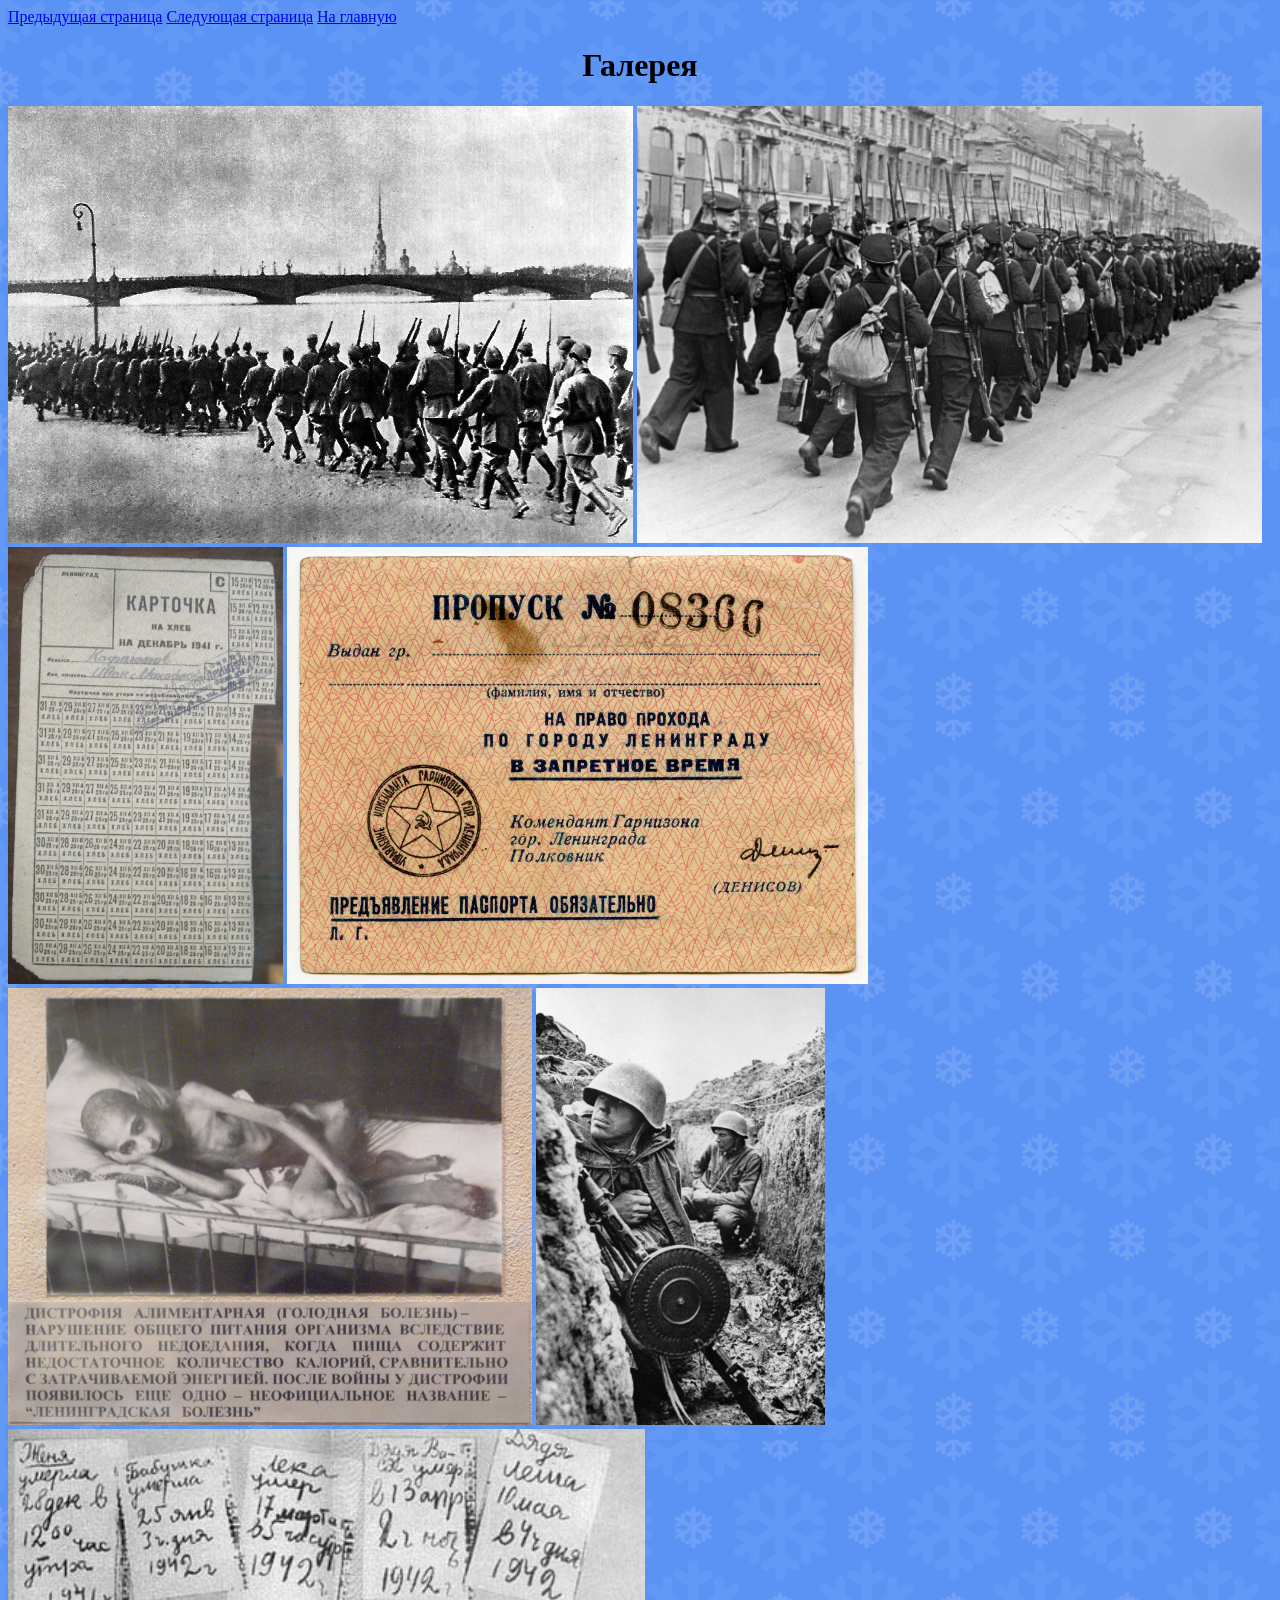
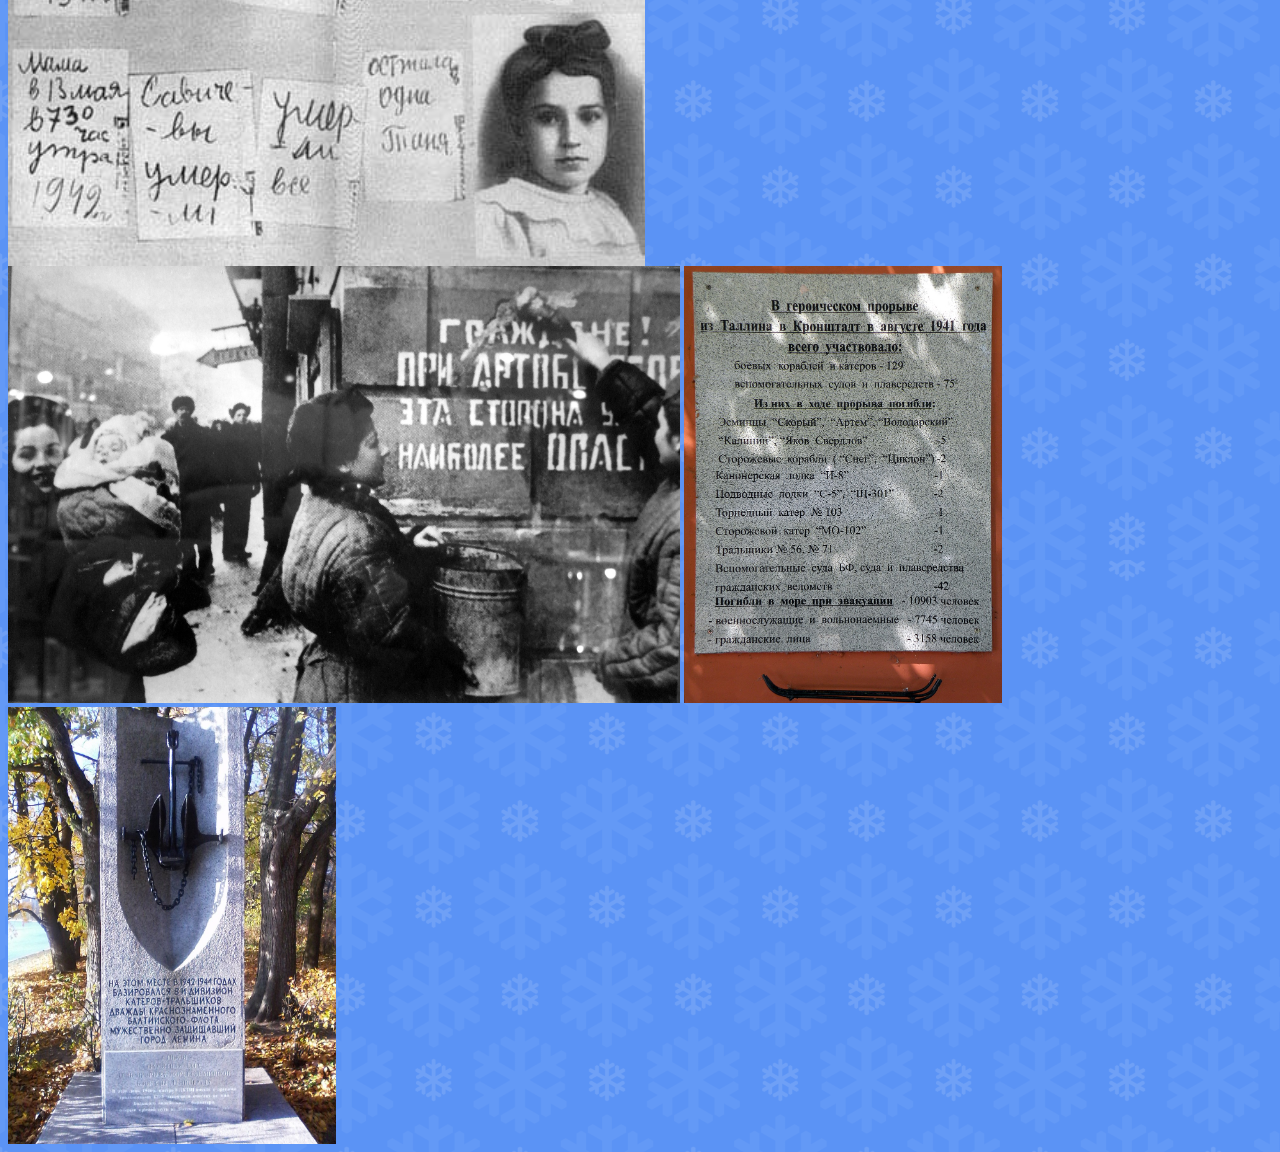
<file: 0127_SiegeOfLeningrad/gallery.html>
<html>
    <head>
        <meta http-equiv="Content-Type" content="text/html; charset=utf-8">
        <title>asd</title>
        <style type="text/css">
            BODY {
                background: url(image/background.png) repeat-y;
                background-size: 100%;
            }
        </style>
    </head>
    <div>
        <a href="events.html">Предыдущая страница</a> 
        <a href="story.html">Следующая страница</a>
        <a href="story.html">На главную</a>
    </div>
    <center><h1>Галерея</h1></center>

    <a href="image/mobilisation.jpg"><img src="image/mobilisation.jpg" alt="Мобилизация в Ленинграде летом 1941 года" width="625" height="437"></a>
    <a href="image/RIAN_archive_323_Sailors_going_to_the_front.jpg"><img src="image/RIAN_archive_323_Sailors_going_to_the_front.jpg" alt="Моряки идут на фронт по улицам Ленинграда" width="625" height="437"></a>
    <a href="image/800px-Leningrad_bread_ration_stamp.jpg"><img src="image/800px-Leningrad_bread_ration_stamp.jpg" alt="Хлебная карточка блокадника" height="437"></a>
    <a href="image/propusk.jpg"><img src="image/propusk.jpg" alt="Пропуск блокадного Ленинграда на право прохода во время комендантского часа" height="437"></a>
    <a href="image/distrophya.jpg"><img src="image/distrophya.jpg" alt="Жертва «Ленинградской болезни» — дистрофии" height="437"></a>
    <a href="image/soldiers.jpg"><img src="image/soldiers.jpg" alt="Советские воины в окопах готовятся к атаке. Ленинградский фронт, сентябрь 1941, фото В. Тарасевича" height="437"></a>
    <a href="image/Tanya_Savicheva_Diary.jpg"><img src="image/Tanya_Savicheva_Diary.jpg" alt="Страницы дневника Тани Савичевой" height="437"></a>
    <a href="image/Opasna_eta_storona.jpg"><img src="image/Opasna_eta_storona.jpg" alt="Ликующий Ленинград. Блокада снята, 1944 год" height="437"></a>
    <a href="image/catastrophy.jpg"><img src="image/catastrophy.jpg" alt="Памятная доска, посвящённая морякам, погибшим при прорыве из Таллина в Кронштадт в 1941 году" height="437"></a>
    <a href="image/1024px-thumbnail.jpg"><img src="image/1024px-thumbnail.jpg" alt="Памятник на Елагином острове на месте базирования во время войны дивизиона тральщиков" height="437"></a>

</html>
</file>
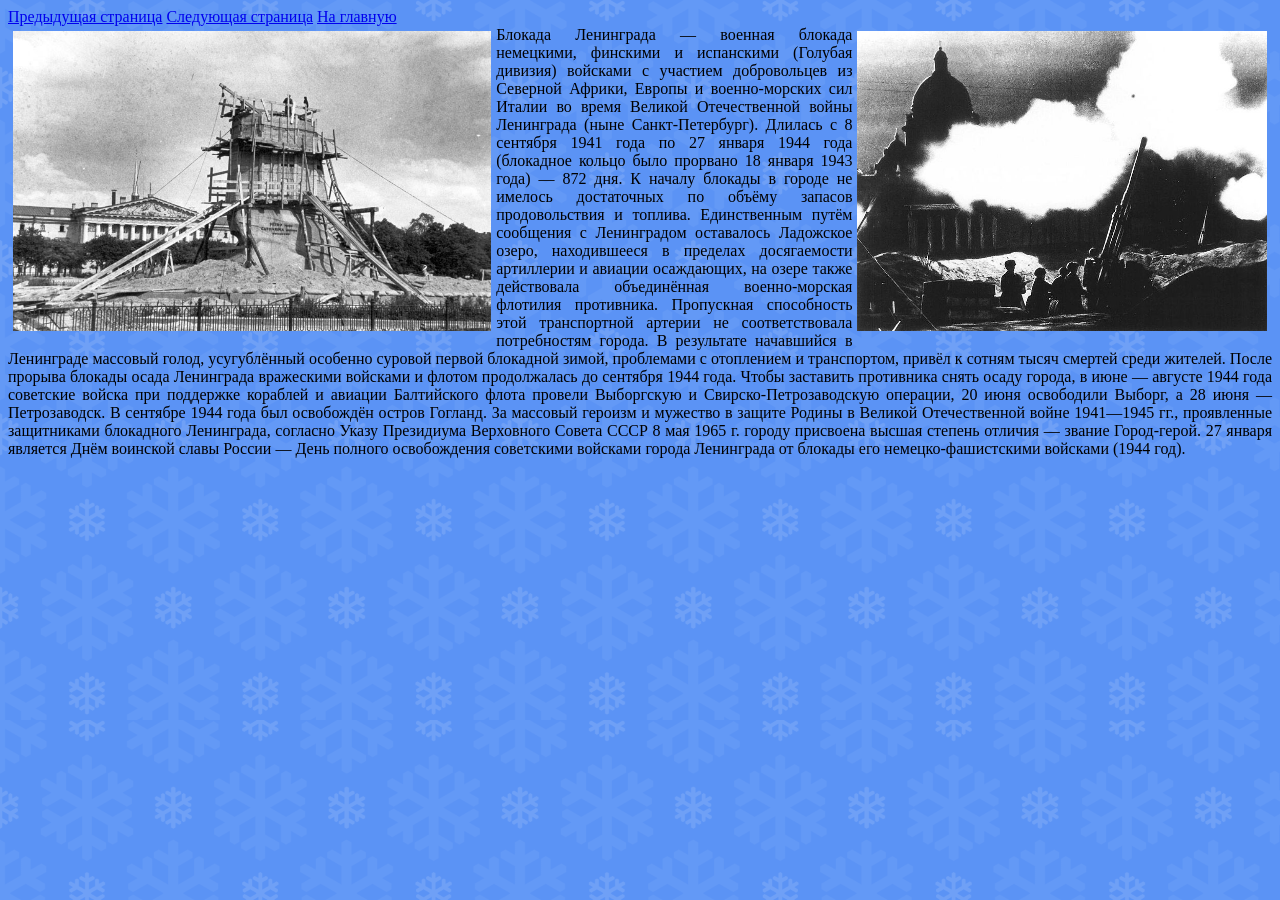
<file: 0127_SiegeOfLeningrad/story.html>
<html>
    <head>
        <meta http-equiv="Content-Type" content="text/html; charset=utf-8">
        <title>asd</title>
        <style type="text/css">
            BODY {
                background: url(image/background.png) repeat-y;
                background-size: 100%;
            }
        </style>
    </head>
    <div>
        <a href="gallery.html">Предыдущая страница</a> 
        <a href="events.html">Следующая страница</a>
        <a href="story.html">На главную</a>
    </div>
    <div align="justify">
        <a href="image/bronzewar.jpg"><img src="image/bronzewar.jpg" alt="Памятник Петру I в защитном устройстве на площади Декабристов, август 1941 г." align="left" hspace="5" vspace="5" height="300"></a>
        <a href="image/800px-anti_aircraft_leningrad_1941.jpg"><img src="image/800px-anti_aircraft_leningrad_1941.jpg" alt="Памятник Петру I в защитном устройстве на площади Декабристов, август 1941 г." align="right" hspace="5" vspace="5" height="300"></a>    
        Блокада Ленинграда — военная блокада немецкими, финскими и испанскими (Голубая дивизия) войсками с участием добровольцев из Северной Африки, Европы и военно-морских сил Италии во время Великой Отечественной войны Ленинграда (ныне Санкт-Петербург). Длилась с 8 сентября 1941 года по 27 января 1944 года (блокадное кольцо было прорвано 18 января 1943 года) — 872 дня.
        К началу блокады в городе не имелось достаточных по объёму запасов продовольствия и топлива. Единственным путём сообщения с Ленинградом оставалось Ладожское озеро, находившееся в пределах досягаемости артиллерии и авиации осаждающих, на озере также действовала объединённая военно-морская флотилия противника. Пропускная способность этой транспортной артерии не соответствовала потребностям города. В результате начавшийся в Ленинграде массовый голод, усугублённый особенно суровой первой блокадной зимой, проблемами с отоплением и транспортом, привёл к сотням тысяч смертей среди жителей.
        После прорыва блокады осада Ленинграда вражескими войсками и флотом продолжалась до сентября 1944 года. Чтобы заставить противника снять осаду города, в июне — августе 1944 года советские войска при поддержке кораблей и авиации Балтийского флота провели Выборгскую и Свирско-Петрозаводскую операции, 20 июня освободили Выборг, а 28 июня — Петрозаводск. В сентябре 1944 года был освобождён остров Гогланд.
        За массовый героизм и мужество в защите Родины в Великой Отечественной войне 1941—1945 гг., проявленные защитниками блокадного Ленинграда, согласно Указу Президиума Верховного Совета СССР 8 мая 1965 г. городу присвоена высшая степень отличия — звание Город-герой.
        27 января является Днём воинской славы России — День полного освобождения советскими войсками города Ленинграда от блокады его немецко-фашистскими войсками (1944 год).
    </div>

</html>
</file>
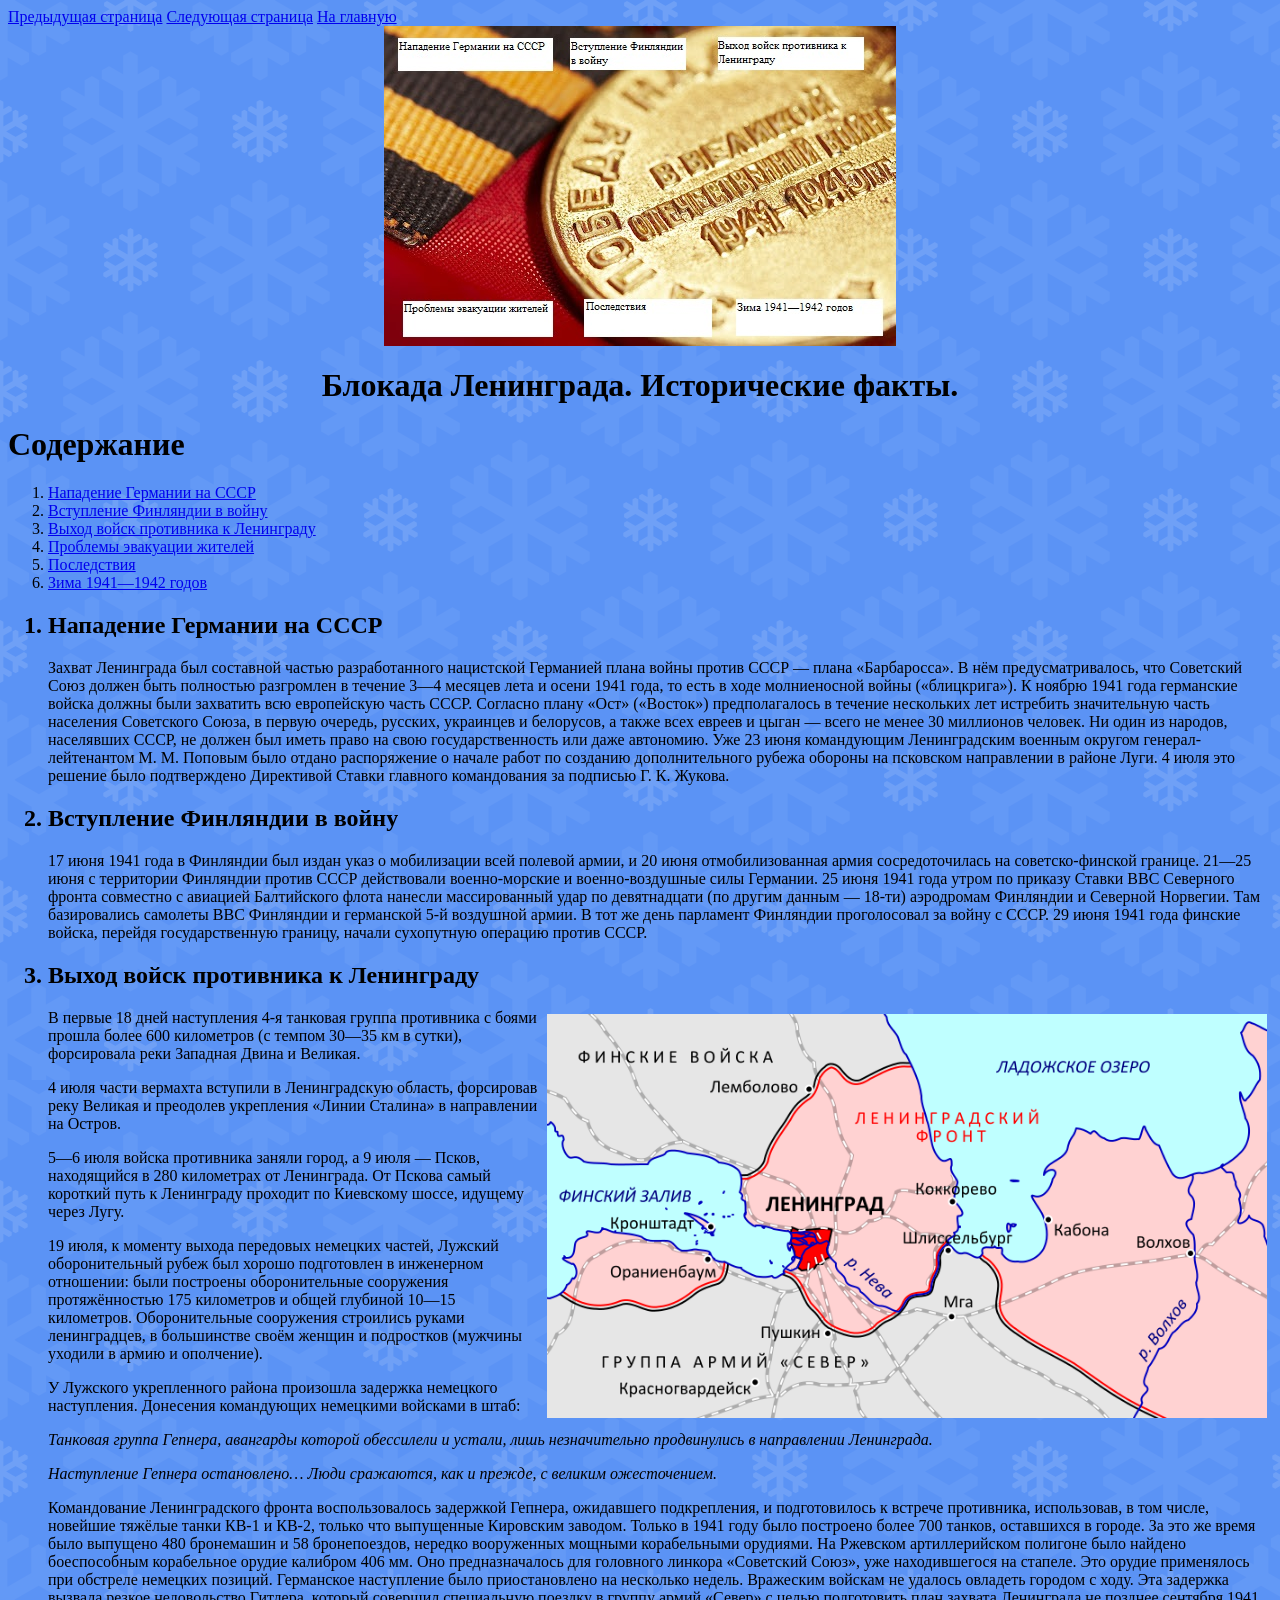
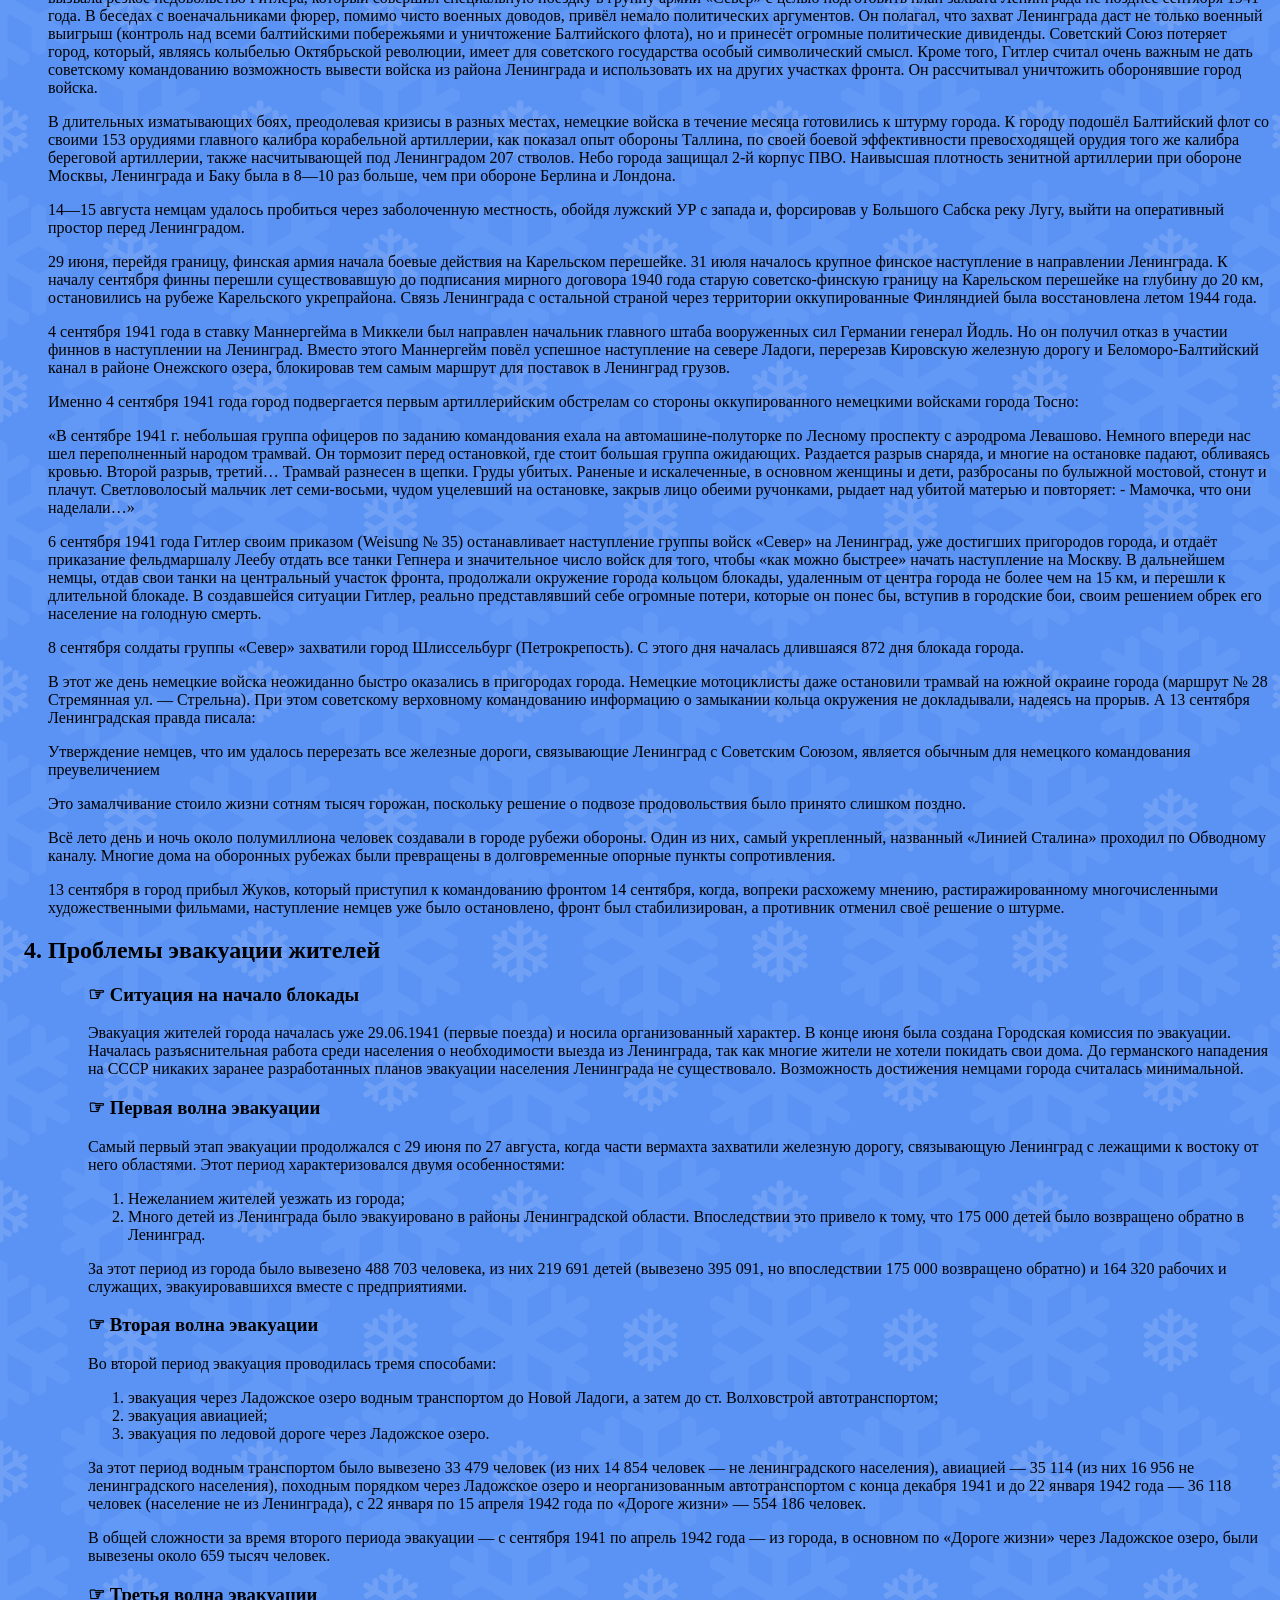
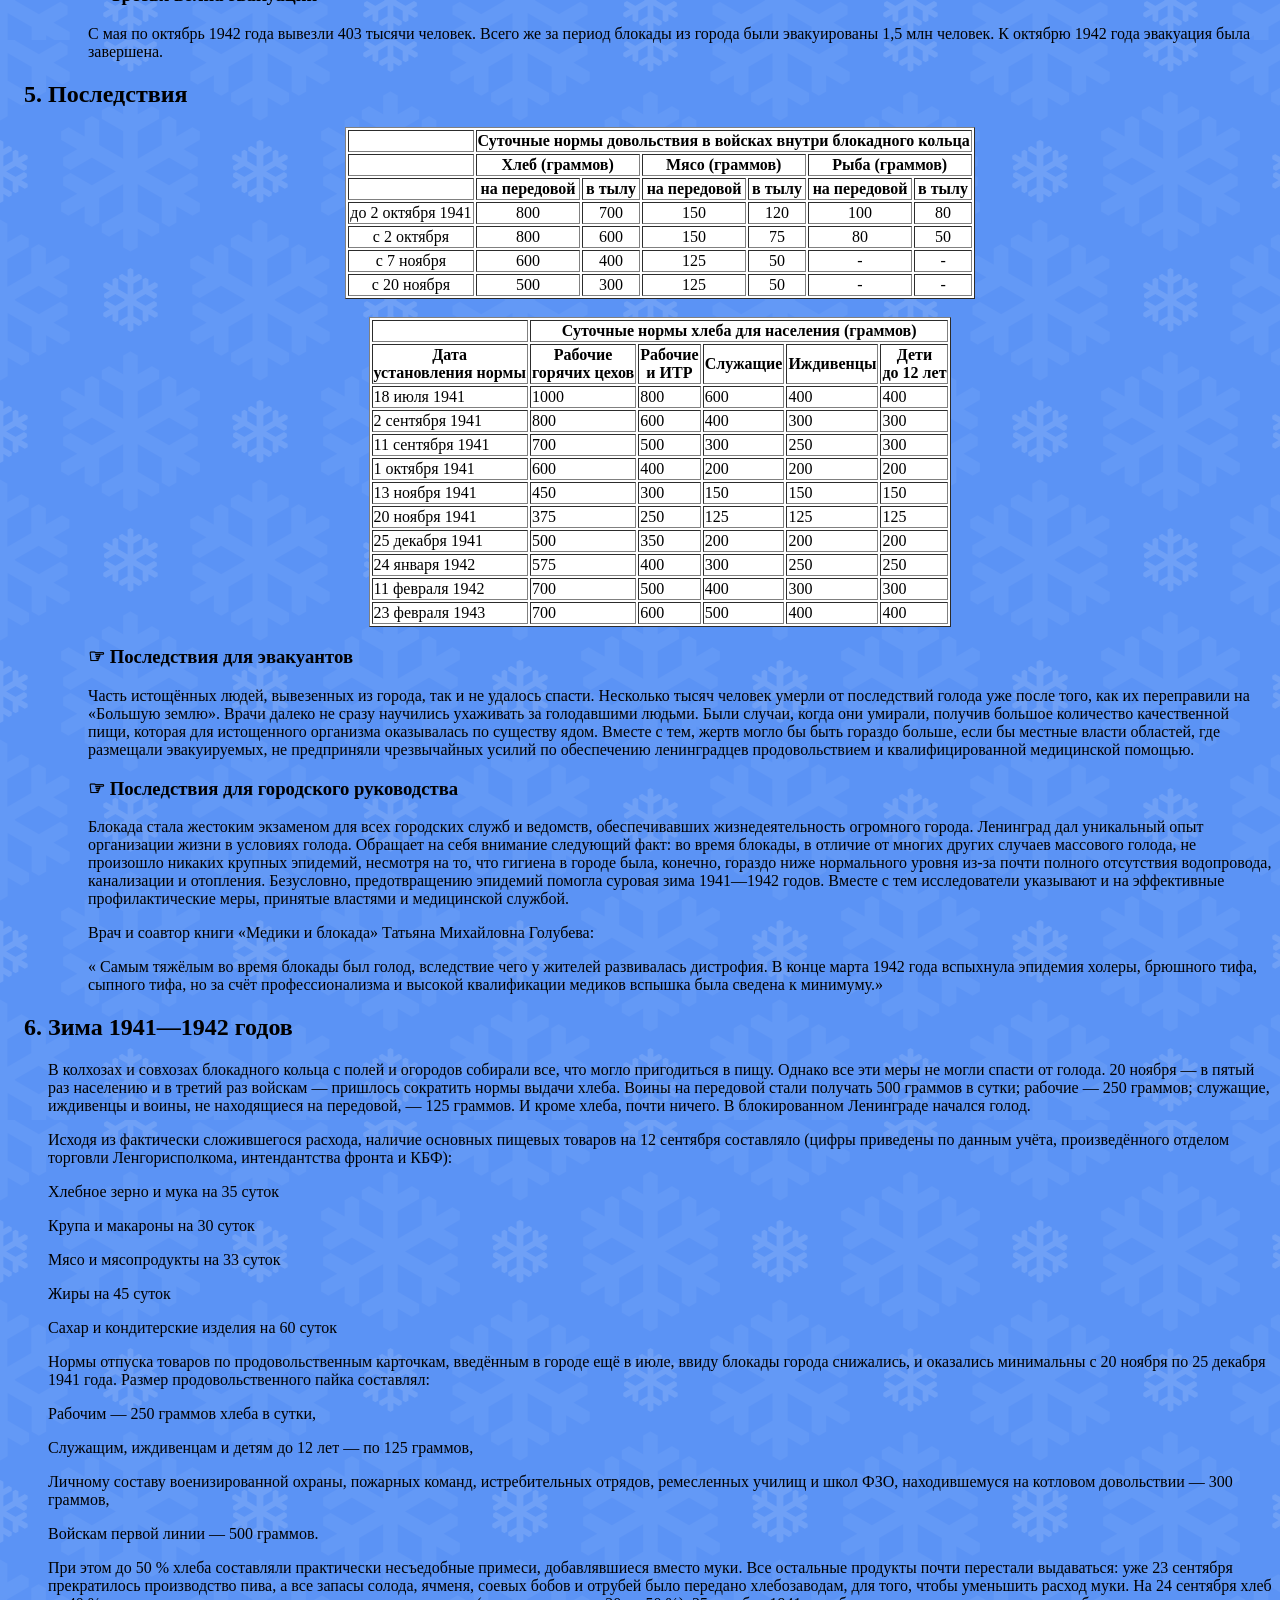
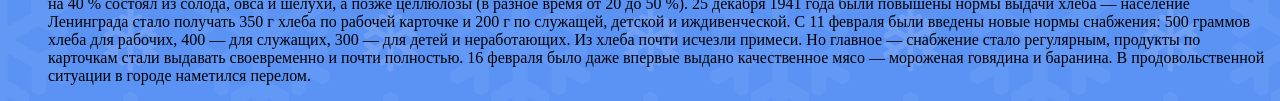
<file: Lab1/0127_SiegeOfLeningrad/events.html>
<html>
    <head>
        <meta http-equiv="Content-Type" content="text/html; charset=utf-8">
        <title>events</title>
    </head>

    <body background="image/background.png">
        <div>
            <a href="story.html">Предыдущая страница</a> 
            <a href="gallery.html">Следующая страница</a>
            <a href="story.html">На главную</a>
        </div>
        <center><img src="image/map.jpg" width="512" height="320" align="center" alt="Навигация по странице" usemap="#Navigation"></center>
        <p><map id="Navigation" name="Navigation">
            <area shape="rect" coords="10, 10, 160, 50" href="#fact1" alt="Нападение Германии на СССР">
            <area shape="rect" coords="200, 10, 310, 50" href="#fact2" alt="Вступление Финляндии в войну">
            <area shape="rect" coords="310, 10, 500, 50" href="#enemy_near_spb" alt="Выход войск противника к Ленинграду">

            <area shape="rect" coords="10, 280, 160, 320" href="#evacuation_problems" alt="Проблемы эвакуации жителей">
            <area shape="rect" coords="160, 280, 320, 320" href="#posledstviya" alt="Последствия">
            <area shape="rect" coords="320, 280, 500, 320" href="#winter" alt="Зима 1941—1942 годов">
        </map></p>

        <div>
            
            <center><h1>Блокада Ленинграда. Исторические факты.</h1></center>
            <div>
                <h1>Содержание</h1>
                <ol>
                    <li><a href="#fact1">Нападение Германии на СССР</a></li>
                    <li><a href="#fact2">Вступление Финляндии в войну</a></li>
                    <li><a href="#enemy_near_spb">Выход войск противника к Ленинграду</a></li>
                    <li><a href="#evacuation_problems">Проблемы эвакуации жителей</a></li>
                    <li><a href="#posledstviya">Последствия</a></li>
                    <li><a href="#winter">Зима 1941—1942 годов</a></li>
                </ol>
            </div>
            <ol>
                <h2><li>
                    <a name="fact1"></a>
                    Нападение Германии на СССР</h2>
                    <p>
                        Захват Ленинграда был составной частью разработанного нацистской Германией плана войны против СССР — плана «Барбаросса». 
                        В нём предусматривалось, что Советский Союз должен быть полностью разгромлен в течение 3—4 месяцев лета и осени 1941 года, то есть в ходе молниеносной войны («блицкрига»). 
                        К ноябрю 1941 года германские войска должны были захватить всю европейскую часть СССР. Согласно плану «Ост» («Восток») предполагалось в течение нескольких лет истребить значительную часть населения Советского Союза, в первую очередь, русских, украинцев и белорусов, а также всех евреев и цыган — всего не менее 30 миллионов человек. 
                        Ни один из народов, населявших СССР, не должен был иметь право на свою государственность или даже автономию.
                        Уже 23 июня командующим Ленинградским военным округом генерал-лейтенантом М. М. Поповым было отдано распоряжение о начале работ по созданию дополнительного рубежа обороны на псковском направлении в районе Луги.
                        4 июля это решение было подтверждено Директивой Ставки главного командования за подписью Г. К. Жукова.
                    </p>
                </li>
                <h2><li>
                    <a name="fact2"></a>
                    Вступление Финляндии в войну</h2>
                    <p>17 июня 1941 года в Финляндии был издан указ о мобилизации всей полевой армии, и 20 июня отмобилизованная армия сосредоточилась на советско-финской границе. 21—25 июня с территории Финляндии против СССР действовали военно-морские и военно-воздушные силы Германии. 25 июня 1941 года утром по приказу Ставки ВВС Северного фронта совместно с авиацией Балтийского флота нанесли массированный удар по девятнадцати (по другим данным — 18-ти) аэродромам Финляндии и Северной Норвегии. Там базировались самолеты ВВС Финляндии и германской 5-й воздушной армии. В тот же день парламент Финляндии проголосовал за войну с СССР.
                        29 июня 1941 года финские войска, перейдя государственную границу, начали сухопутную операцию против СССР.
                    </p>
                </li>
                <h2><li>
                    <a name="enemy_near_spb"></a>
                    Выход войск противника к Ленинграду</h2>

                    <a href="image/800px-siege_of_leningrad_1941-09-21.svg_.png"><img src="image/800px-siege_of_leningrad_1941-09-21.svg_.png" align="right" alt="Линии фронта на 21 сентября 1941 года" hspace="5" vspace="5" width="720" height="404"></a> 
                    
                    <p>В первые 18 дней наступления 4-я танковая группа противника с боями прошла более 600 километров (с темпом 30&mdash;35 км в сутки), форсировала реки Западная Двина и Великая.</p>
            
                    <p>4 июля части вермахта вступили в Ленинградскую область, форсировав реку Великая и преодолев укрепления &laquo;Линии Сталина&raquo; в направлении на Остров.</p>
        
                    <p>5&mdash;6 июля войска противника заняли город, а 9 июля &mdash; Псков, находящийся в 280 километрах от Ленинграда. От Пскова самый короткий путь к Ленинграду проходит по Киевскому шоссе, идущему через Лугу.</p>
        
                    <p>19 июля, к моменту выхода передовых немецких частей, Лужский оборонительный рубеж был хорошо подготовлен в инженерном отношении: были построены оборонительные сооружения протяжённостью 175 километров и общей глубиной 10&mdash;15 километров. Оборонительные сооружения строились руками ленинградцев, в большинстве своём женщин и подростков (мужчины уходили в армию и ополчение).</p>
        
                    <p>У Лужского укрепленного района произошла задержка немецкого наступления. Донесения командующих немецкими войсками в штаб:</p>
        
                    <p><em>Танковая группа Гепнера, авангарды которой обессилели и устали, лишь незначительно продвинулись в направлении Ленинграда.</em></p>
        
                    <p><em>Наступление Гепнера остановлено&hellip; Люди сражаются, как и прежде, с великим ожесточением.</em></p>
        
                    <p>Командование Ленинградского фронта воспользовалось задержкой Гепнера, ожидавшего подкрепления, и подготовилось к встрече противника, использовав, в том числе, новейшие тяжёлые танки КВ-1 и КВ-2, только что выпущенные Кировским заводом. Только в 1941 году было построено более 700 танков, оставшихся в городе. За это же время было выпущено 480 бронемашин и 58 бронепоездов, нередко вооруженных мощными корабельными орудиями. На Ржевском артиллерийском полигоне было найдено боеспособным корабельное орудие калибром 406 мм. Оно предназначалось для головного линкора &laquo;Советский Союз&raquo;, уже находившегося на стапеле. Это орудие применялось при обстреле немецких позиций. Германское наступление было приостановлено на несколько недель. Вражеским войскам не удалось овладеть городом с ходу. Эта задержка вызвала резкое недовольство Гитлера, который совершил специальную поездку в группу армий &laquo;Север&raquo; с целью подготовить план захвата Ленинграда не позднее сентября 1941 года. В беседах с военачальниками фюрер, помимо чисто военных доводов, привёл немало политических аргументов. Он полагал, что захват Ленинграда даст не только военный выигрыш (контроль над всеми балтийскими побережьями и уничтожение Балтийского флота), но и принесёт огромные политические дивиденды. Советский Союз потеряет город, который, являясь колыбелью Октябрьской революции, имеет для советского государства особый символический смысл. Кроме того, Гитлер считал очень важным не дать советскому командованию возможность вывести войска из района Ленинграда и использовать их на других участках фронта. Он рассчитывал уничтожить оборонявшие город войска.</p>
        
                    <p>В длительных изматывающих боях, преодолевая кризисы в разных местах, немецкие войска в течение месяца готовились к штурму города. К городу подошёл Балтийский флот со своими 153 орудиями главного калибра корабельной артиллерии, как показал опыт обороны Таллина, по своей боевой эффективности превосходящей орудия того же калибра береговой артиллерии, также насчитывающей под Ленинградом 207 стволов. Небо города защищал 2-й корпус ПВО. Наивысшая плотность зенитной артиллерии при обороне Москвы, Ленинграда и Баку была в 8&mdash;10 раз больше, чем при обороне Берлина и Лондона.</p>
        
                    <p>14&mdash;15 августа немцам удалось пробиться через заболоченную местность, обойдя лужский УР с запада и, форсировав у Большого Сабска реку Лугу, выйти на оперативный простор перед Ленинградом.</p>
        
                    <p>29 июня, перейдя границу, финская армия начала боевые действия на Карельском перешейке. 31 июля началось крупное финское наступление в направлении Ленинграда. К началу сентября финны перешли существовавшую до подписания мирного договора 1940 года старую советско-финскую границу на Карельском перешейке на глубину до 20 км, остановились на рубеже Карельского укрепрайона. Связь Ленинграда с остальной страной через территории оккупированные Финляндией была восстановлена летом 1944 года.</p>
        
                    <p>4 сентября 1941 года в ставку Маннергейма в Миккели был направлен начальник главного штаба вооруженных сил Германии генерал Йодль. Но он получил отказ в участии финнов в наступлении на Ленинград. Вместо этого Маннергейм повёл успешное наступление на севере Ладоги, перерезав Кировскую железную дорогу и Беломоро-Балтийский канал в районе Онежского озера, блокировав тем самым маршрут для поставок в Ленинград грузов.</p>
        
                    <p>Именно 4 сентября 1941 года город подвергается первым артиллерийским обстрелам со стороны оккупированного немецкими войсками города Тосно:</p>
        
                    <p>&laquo;В сентябре 1941 г. небольшая группа офицеров по заданию командования ехала на автомашине-полуторке по Лесному проспекту с аэродрома Левашово. Немного впереди нас шел переполненный народом трамвай. Он тормозит перед остановкой, где стоит большая группа ожидающих. Раздается разрыв снаряда, и многие на остановке падают, обливаясь кровью. Второй разрыв, третий&hellip; Трамвай разнесен в щепки. Груды убитых. Раненые и искалеченные, в основном женщины и дети, разбросаны по булыжной мостовой, стонут и плачут. Светловолосый мальчик лет семи-восьми, чудом уцелевший на остановке, закрыв лицо обеими ручонками, рыдает над убитой матерью и повторяет: - Мамочка, что они наделали&hellip;&raquo;</p>
        
                    <p>6 сентября 1941 года Гитлер своим приказом (Weisung № 35) останавливает наступление группы войск &laquo;Север&raquo; на Ленинград, уже достигших пригородов города, и отдаёт приказание фельдмаршалу Леебу отдать все танки Гепнера и значительное число войск для того, чтобы &laquo;как можно быстрее&raquo; начать наступление на Москву. В дальнейшем немцы, отдав свои танки на центральный участок фронта, продолжали окружение города кольцом блокады, удаленным от центра города не более чем на 15 км, и перешли к длительной блокаде. В создавшейся ситуации Гитлер, реально представлявший себе огромные потери, которые он понес бы, вступив в городские бои, своим решением обрек его население на голодную смерть.</p>
        
                    <p>8 сентября солдаты группы &laquo;Север&raquo; захватили город Шлиссельбург (Петрокрепость). С этого дня началась длившаяся 872 дня блокада города.</p>      
                    
                    <p>В этот же день немецкие войска неожиданно быстро оказались в пригородах города. Немецкие мотоциклисты даже остановили трамвай на южной окраине города (маршрут № 28 Стремянная ул. &mdash; Стрельна). При этом советскому верховному командованию информацию о замыкании кольца окружения не докладывали, надеясь на прорыв. А 13 сентября Ленинградская правда писала:</p>

                    <p>Утверждение немцев, что им удалось перерезать все железные дороги, связывающие Ленинград с Советским Союзом, является обычным для немецкого командования преувеличением</p>
        
                    <p>Это замалчивание стоило жизни сотням тысяч горожан, поскольку решение о подвозе продовольствия было принято слишком поздно.</p>
        
                    <p>Всё лето день и ночь около полумиллиона человек создавали в городе рубежи обороны. Один из них, самый укрепленный, названный &laquo;Линией Сталина&raquo; проходил по Обводному каналу. Многие дома на оборонных рубежах были превращены в долговременные опорные пункты сопротивления.</p>
        
                    <p>13 сентября в город прибыл Жуков, который приступил к командованию фронтом 14 сентября, когда, вопреки расхожему мнению, растиражированному многочисленными художественными фильмами, наступление немцев уже было остановлено, фронт был стабилизирован, а противник отменил своё решение о штурме.</p>
        
                </li>
                <h2><li>
                    <a name="evacuation_problems"></a>
                    Проблемы эвакуации жителей</h2>
                    <ul type="none">
                        <h3><li>&#9758;
                            Ситуация на начало блокады</h3>
                            <p>Эвакуация жителей города началась уже 29.06.1941 (первые поезда) и носила организованный характер. В конце июня была создана Городская комиссия по эвакуации. Началась разъяснительная работа среди населения о необходимости выезда из Ленинграда, так как многие жители не хотели покидать свои дома. До германского нападения на СССР никаких заранее разработанных планов эвакуации населения Ленинграда не существовало. Возможность достижения немцами города считалась минимальной.</p>
                        </li>
                        <h3><li>&#9758;
                            Первая волна эвакуации&nbsp;</h3>
                            <p>Самый первый этап эвакуации продолжался с 29 июня по 27 августа, когда части вермахта захватили железную дорогу, связывающую Ленинград с лежащими к востоку от него областями. Этот период характеризовался двумя особенностями:</p>

                            <ol>
                                <li>Нежеланием жителей уезжать из города;</li>
                                <li>Много детей из Ленинграда было эвакуировано в районы Ленинградской области. Впоследствии это привело к тому, что 175 000 детей было возвращено обратно в Ленинград.</li>
                            </ol>
                
                            <p>За этот период из города было вывезено 488 703 человека, из них 219 691 детей (вывезено 395 091, но впоследствии 175 000 возвращено обратно) и 164 320 рабочих и служащих, эвакуировавшихся вместе с предприятиями.&nbsp;</p>
                
                        </li>
                        <h3><li>&#9758;
                            Вторая волна эвакуации&nbsp;</h3>
                            <p>Во второй период эвакуация проводилась тремя способами:</p>

                            <ol>
                                <li>эвакуация через Ладожское озеро водным транспортом до Новой Ладоги, а затем до ст. Волховстрой автотранспортом;</li>
                                <li>эвакуация авиацией;</li>
                                <li>эвакуация по ледовой дороге через Ладожское озеро.</li>
                            </ol>
                
                            <p>За этот период водным транспортом было вывезено 33 479 человек (из них 14 854 человек &mdash; не ленинградского населения), авиацией &mdash; 35 114 (из них 16 956 не ленинградского населения), походным порядком через Ладожское озеро и неорганизованным автотранспортом с конца декабря 1941 и до 22 января 1942 года &mdash; 36 118 человек (население не из Ленинграда), с 22 января по 15 апреля 1942 года по &laquo;Дороге жизни&raquo; &mdash; 554 186 человек.</p>
                
                            <p>В общей сложности за время второго периода эвакуации &mdash; с сентября 1941 по апрель 1942 года &mdash; из города, в основном по &laquo;Дороге жизни&raquo; через Ладожское озеро, были вывезены около 659 тысяч человек.&nbsp;</p>                
                        </li>
                        <h3><li>&#9758;
                            Третья волна эвакуации&nbsp;</h3>
                            <p>С мая по октябрь 1942 года вывезли 403 тысячи человек. Всего же за период блокады из города были эвакуированы 1,5 млн человек. К октябрю 1942 года эвакуация была завершена.&nbsp;</p>
                        </li>
                    </ul>
                </li>
                <h2><li>
                    <a name="posledstviya"></a>
                    Последствия</h2>
                    <table bgcolor="white" border="1" align="center">
                        <tbody align="center">
                            <tr>
                                <th colspan="1"></th>
                                <th colspan="6">Суточные нормы довольствия в войсках внутри блокадного кольца</th>
                            </tr>
                            <tr>
                                <th colspan="1">
                                </th>
                                <th colspan="2">Хлеб (граммов)
                                </th>
                                <th colspan="2">Мясо (граммов)
                                </th>
                                <th colspan="2">Рыба (граммов)
                                </th>
                            </tr>
                            <tr>
                                <th></th>
                                <th>на передовой</th>
                                <th>в тылу</th>
                                <th>на передовой</th>
                                <th>в тылу</th>
                                <th>на передовой</th>
                                <th>в тылу
                                </th>
                            </tr>
                            <tr>
                                <td>до 2 октября 1941</td>
                                <td>800</td>
                                <td>700</td>
                                <td>150</td>
                                <td>120</td>
                                <td>100</td>
                                <td>80
                                </td>
                            </tr>
                            <tr>
                                <td>с 2 октября</td>
                                <td>800</td>
                                <td>600</td>
                                <td>150</td>
                                <td>75</td>
                                <td>80</td>
                                <td>50</td>
                            </tr>
                            <tr>
                                <td>с 7 ноября</td>
                                <td>600</td>
                                <td>400</td>
                                <td>125</td>
                                <td>50</td>
                                <td>-</td>
                                <td>-
                                </td>
                            </tr>
                            <tr>
                                <td>с 20 ноября</td>
                                <td>500</td>
                                <td>300</td>
                                <td>125</td>
                                <td>50</td>
                                <td>-</td>
                                <td>-
                                </td>
                            </tr>
                        </tbody>
                    </table>
                    <br>
                    <table border="1" align="center" bgcolor="white">
        
                        <tbody><tr>
                        <th colspan="1">
                        </th>
                        <th colspan="5">Суточные нормы хлеба для населения (граммов)
                        </th></tr>
                        <tr>
                        <th>Дата<br>установления нормы</th>
                        <th>Рабочие<br>горячих цехов</th>
                        <th>Рабочие<br>и ИТР</th>
                        <th>Служащие</th>
                        <th>Иждивенцы</th>
                        <th>Дети<br>до 12 лет
                        </th></tr>
                        <tr>
                        <td>18 июля 1941</td>
                        <td>1000</td>
                        <td>800</td>
                        <td>600</td>
                        <td>400</td>
                        <td>400
                        </td></tr>
                        <tr>
                        <td>2 сентября 1941</td>
                        <td>800</td>
                        <td>600</td>
                        <td>400</td>
                        <td>300</td>
                        <td>300
                        </td></tr>
                        <tr>
                        <td>11 сентября 1941</td>
                        <td>700</td>
                        <td>500</td>
                        <td>300</td>
                        <td>250</td>
                        <td>300
                        </td></tr>
                        <tr>
                        <td>1 октября 1941</td>
                        <td>600</td>
                        <td>400</td>
                        <td>200</td>
                        <td>200</td>
                        <td>200
                        </td></tr>
                        <tr>
                        <td>13 ноября 1941</td>
                        <td>450</td>
                        <td>300</td>
                        <td>150</td>
                        <td>150</td>
                        <td>150
                        </td></tr>
                        <tr>
                        <td>20 ноября 1941</td>
                        <td>375</td>
                        <td>250</td>
                        <td>125</td>
                        <td>125</td>
                        <td>125
                        </td></tr>
                        <tr>
                        <td>25 декабря 1941</td>
                        <td>500</td>
                        <td>350</td>
                        <td>200</td>
                        <td>200</td>
                        <td>200
                        </td></tr>
                        <tr>
                        <td>24 января 1942</td>
                        <td>575</td>
                        <td>400</td>
                        <td>300</td>
                        <td>250</td>
                        <td>250
                        </td></tr>
                        <tr>
                        <td>11 февраля 1942</td>
                        <td>700</td>
                        <td>500</td>
                        <td>400</td>
                        <td>300</td>
                        <td>300
                        </td></tr>
                        <tr>
                        <td>23 февраля 1943</td>
                        <td>700</td>
                        <td>600</td>
                        <td>500</td>
                        <td>400</td>
                        <td>400
                        </td></tr></tbody></table>
                        <ul type="none">
                            <h3><li>&#9758;
                                Последствия для эвакуантов</h3>
    
                                <p>Часть истощённых людей, вывезенных из города, так и не удалось спасти. Несколько тысяч человек умерли от последствий голода уже после того, как их переправили на &laquo;Большую землю&raquo;. Врачи далеко не сразу научились ухаживать за голодавшими людьми. Были случаи, когда они умирали, получив большое количество качественной пищи, которая для истощенного организма оказывалась по существу ядом. Вместе с тем, жертв могло бы быть гораздо больше, если бы местные власти областей, где размещали эвакуируемых, не предприняли чрезвычайных усилий по обеспечению ленинградцев продовольствием и квалифицированной медицинской помощью.&nbsp;</p>                    
                            </li>
                            <h3><li>&#9758;
                                Последствия для городского руководства</h3>

                                <p>Блокада стала жестоким экзаменом для всех городских служб и ведомств, обеспечивавших жизнедеятельность огромного города. Ленинград дал уникальный опыт организации жизни в условиях голода. Обращает на себя внимание следующий факт: во время блокады, в отличие от многих других случаев массового голода, не произошло никаких крупных эпидемий, несмотря на то, что гигиена в городе была, конечно, гораздо ниже нормального уровня из-за почти полного отсутствия водопровода, канализации и отопления. Безусловно, предотвращению эпидемий помогла суровая зима 1941&mdash;1942 годов. Вместе с тем исследователи указывают и на эффективные профилактические меры, принятые властями и медицинской службой.</p>
                    
                                <p>Врач и соавтор книги &laquo;Медики и блокада&raquo; Татьяна Михайловна Голубева:</p>
                                
                                <p>&laquo; Самым тяжёлым во время блокады был голод, вследствие чего у жителей развивалась дистрофия. В конце марта 1942 года вспыхнула эпидемия холеры, брюшного тифа, сыпного тифа, но за счёт профессионализма и высокой квалификации медиков вспышка была сведена к минимуму.&raquo;</p>
                    
                            </li>
                        </ul>
                </li>
                <h2><li>
                    <a name="winter"></a>
                    Зима 1941—1942 годов</h2>
        
                    <p>В колхозах и совхозах блокадного кольца с полей и огородов собирали все, что могло пригодиться в пищу. Однако все эти меры не могли спасти от голода. 20 ноября &mdash; в пятый раз населению и в третий раз войскам &mdash; пришлось сократить нормы выдачи хлеба. Воины на передовой стали получать 500 граммов в сутки; рабочие &mdash; 250 граммов; служащие, иждивенцы и воины, не находящиеся на передовой, &mdash; 125 граммов. И кроме хлеба, почти ничего. В блокированном Ленинграде начался голод.</p>
            
                    <p>Исходя из фактически сложившегося расхода, наличие основных пищевых товаров на 12 сентября составляло (цифры приведены по данным учёта, произведённого отделом торговли Ленгорисполкома, интендантства фронта и КБФ):</p>
        
                    <p>Хлебное зерно и мука на 35 суток</p>
        
                    <p>Крупа и макароны на 30 суток</p>
        
                    <p>Мясо и мясопродукты на 33 суток</p>
        
                    <p>Жиры на 45 суток</p>
        
                    <p>Сахар и кондитерские изделия на 60 суток</p>
        
                    <p>Нормы отпуска товаров по продовольственным карточкам, введённым в городе ещё в июле, ввиду блокады города снижались, и оказались минимальны с 20 ноября по 25 декабря 1941 года. Размер продовольственного пайка составлял:</p>
        
                    <p>Рабочим &mdash; 250 граммов хлеба в сутки,</p>
        
                    <p>Служащим, иждивенцам и детям до 12 лет &mdash; по 125 граммов,</p>
        
                    <p>Личному составу военизированной охраны, пожарных команд, истребительных отрядов, ремесленных училищ и школ ФЗО, находившемуся на котловом довольствии &mdash; 300 граммов,</p>
        
                    <p>Войскам первой линии &mdash; 500 граммов.</p>
        
                    <p>При этом до 50 % хлеба составляли практически несъедобные примеси, добавлявшиеся вместо муки. Все остальные продукты почти перестали выдаваться: уже 23 сентября прекратилось производство пива, а все запасы солода, ячменя, соевых бобов и отрубей было передано хлебозаводам, для того, чтобы уменьшить расход муки. На 24 сентября хлеб на 40 % состоял из солода, овса и шелухи, а позже целлюлозы (в разное время от 20 до 50 %). 25 декабря 1941 года были повышены нормы выдачи хлеба &mdash; население Ленинграда стало получать 350 г хлеба по рабочей карточке и 200 г по служащей, детской и иждивенческой. С 11 февраля были введены новые нормы снабжения: 500 граммов хлеба для рабочих, 400 &mdash; для служащих, 300 &mdash; для детей и неработающих. Из хлеба почти исчезли примеси. Но главное &mdash; снабжение стало регулярным, продукты по карточкам стали выдавать своевременно и почти полностью. 16 февраля было даже впервые выдано качественное мясо &mdash; мороженая говядина и баранина. В продовольственной ситуации в городе наметился перелом.&nbsp;</p>            
        
                </li>
            </ol>
        </div>
    </body>
    
</html>
</file>
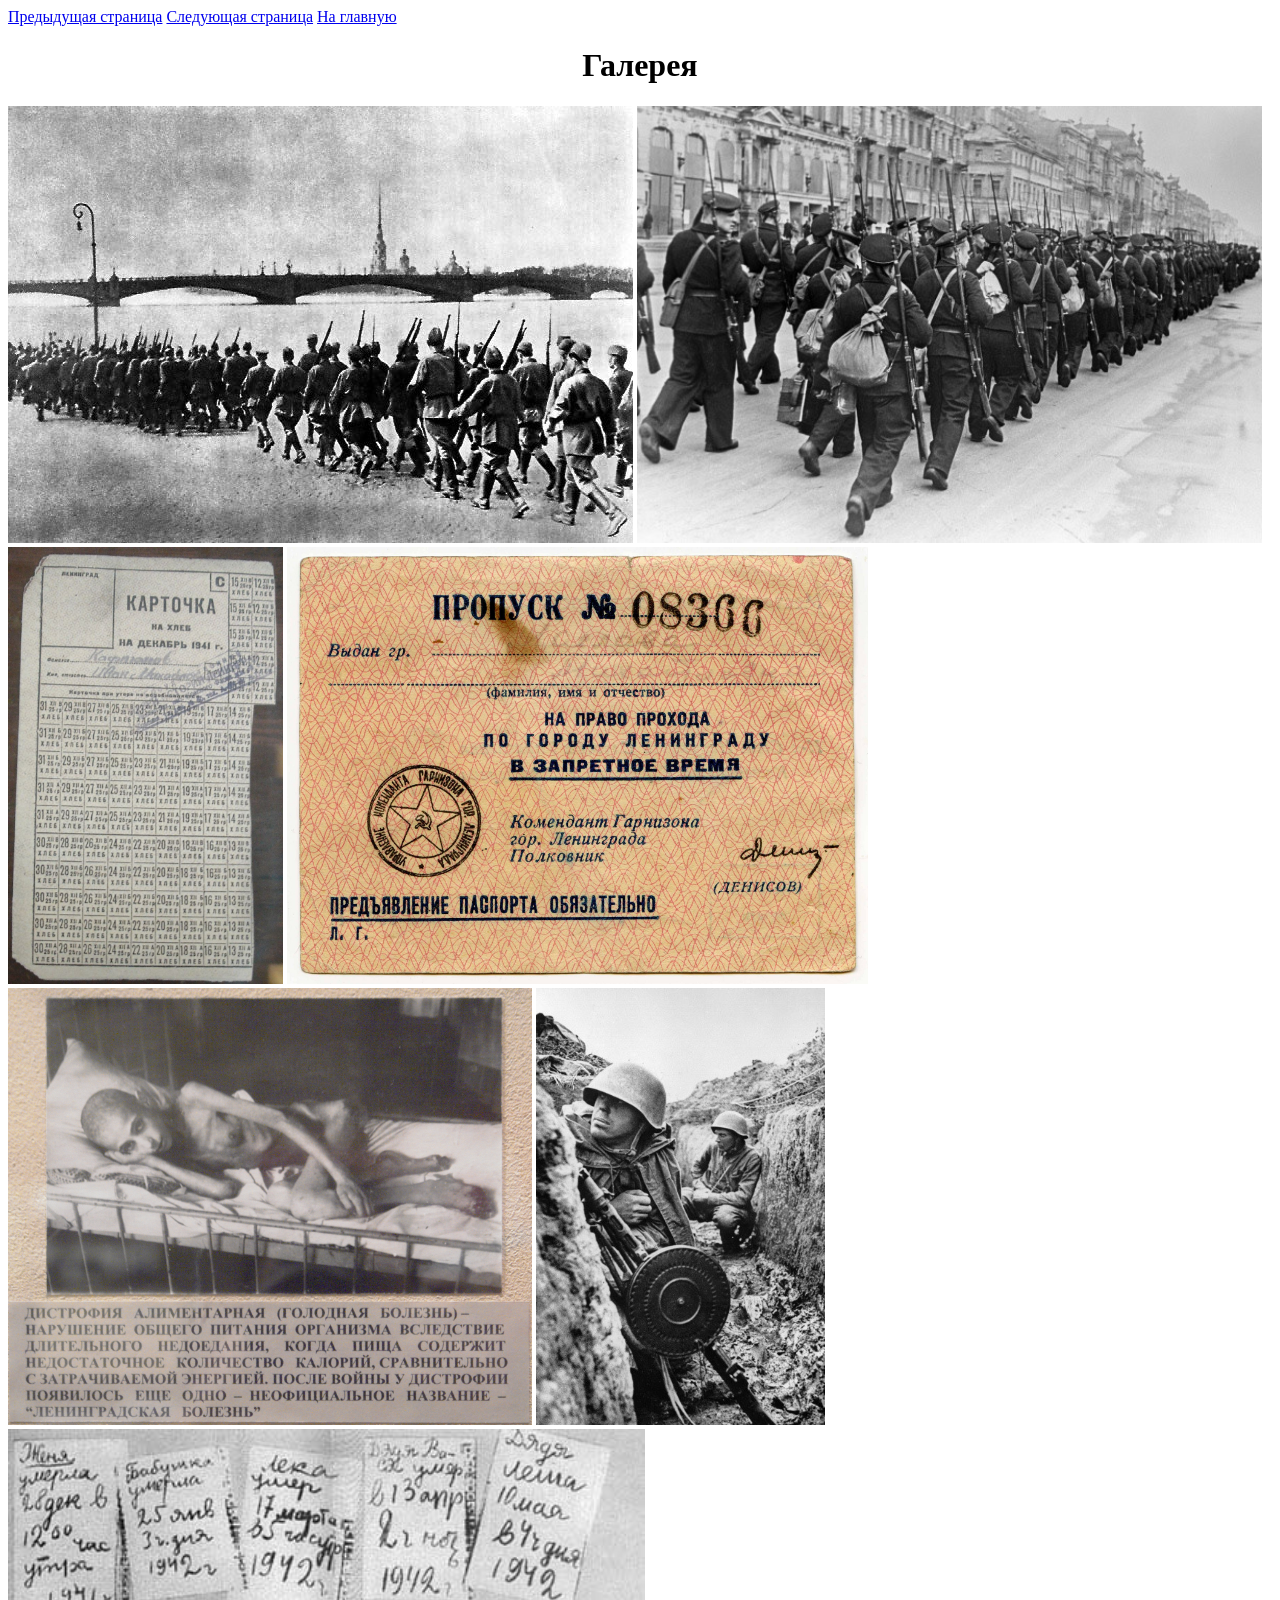
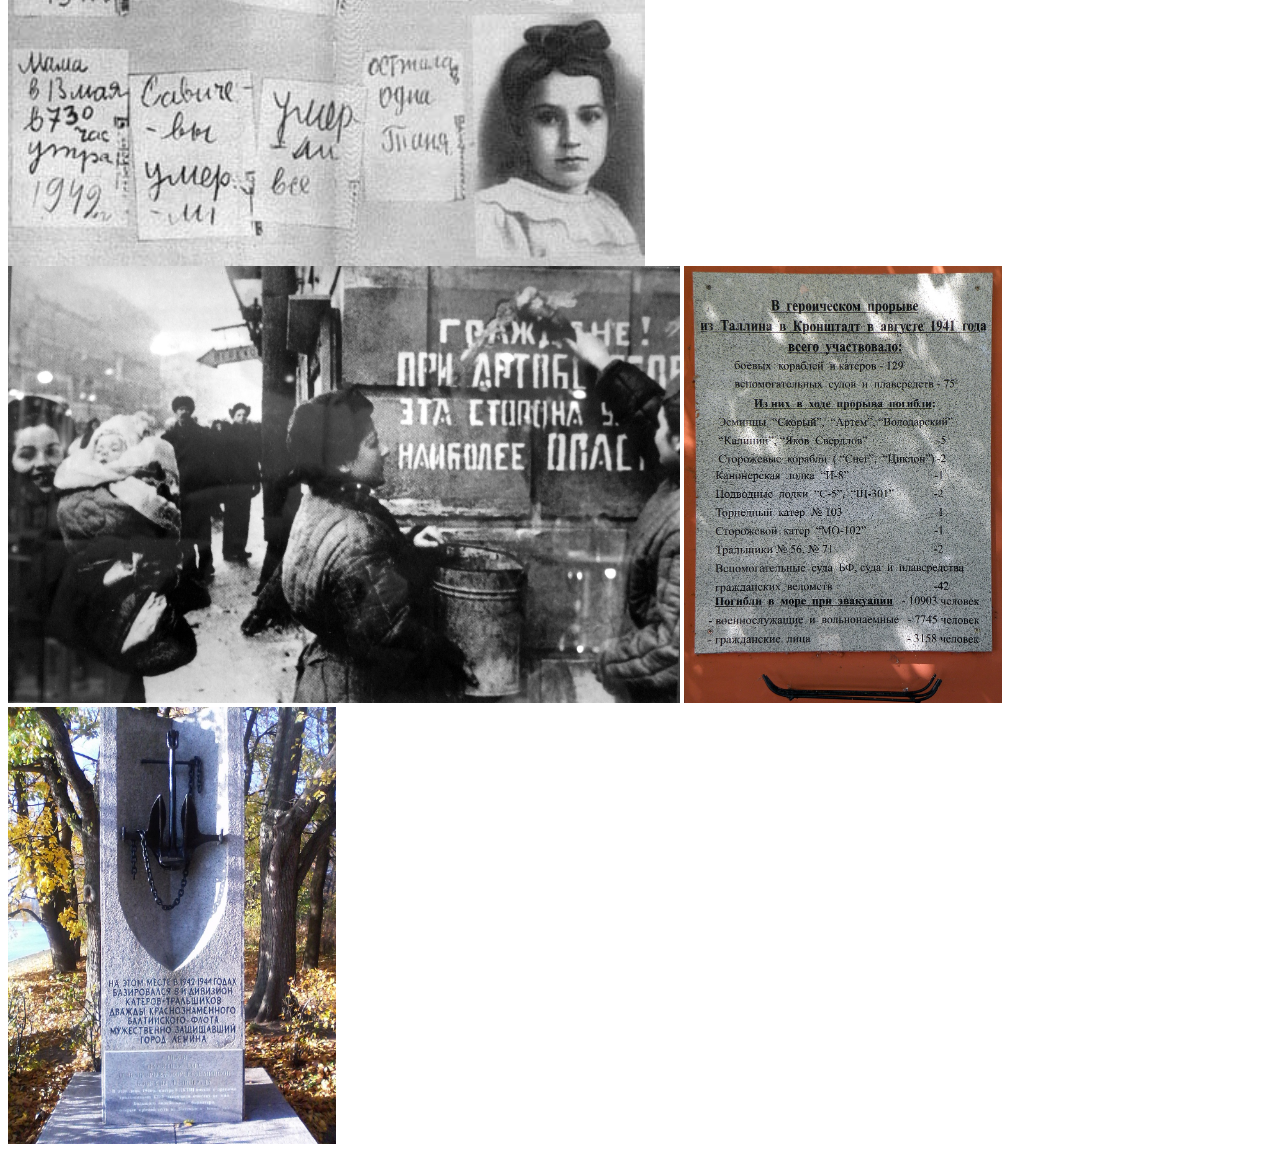
<file: Lab1/0127_SiegeOfLeningrad/gallery.html>
<html>
    <head>
        <meta http-equiv="Content-Type" content="text/html; charset=utf-8">
        <title>gallery</title>
    </head>
    <div>
        <a href="events.html">Предыдущая страница</a> 
        <a href="story.html">Следующая страница</a>
        <a href="story.html">На главную</a>
    </div>
    <center><h1>Галерея</h1></center>

    <a href="image/mobilisation.jpg"><img src="image/mobilisation.jpg" alt="Мобилизация в Ленинграде летом 1941 года" width="625" height="437"></a>
    <a href="image/RIAN_archive_323_Sailors_going_to_the_front.jpg"><img src="image/RIAN_archive_323_Sailors_going_to_the_front.jpg" alt="Моряки идут на фронт по улицам Ленинграда" width="625" height="437"></a>
    <a href="image/800px-Leningrad_bread_ration_stamp.jpg"><img src="image/800px-Leningrad_bread_ration_stamp.jpg" alt="Хлебная карточка блокадника" height="437"></a>
    <a href="image/propusk.jpg"><img src="image/propusk.jpg" alt="Пропуск блокадного Ленинграда на право прохода во время комендантского часа" height="437"></a>
    <a href="image/distrophya.jpg"><img src="image/distrophya.jpg" alt="Жертва «Ленинградской болезни» — дистрофии" height="437"></a>
    <a href="image/soldiers.jpg"><img src="image/soldiers.jpg" alt="Советские воины в окопах готовятся к атаке. Ленинградский фронт, сентябрь 1941, фото В. Тарасевича" height="437"></a>
    <a href="image/Tanya_Savicheva_Diary.jpg"><img src="image/Tanya_Savicheva_Diary.jpg" alt="Страницы дневника Тани Савичевой" height="437"></a>
    <a href="image/Opasna_eta_storona.jpg"><img src="image/Opasna_eta_storona.jpg" alt="Ликующий Ленинград. Блокада снята, 1944 год" height="437"></a>
    <a href="image/catastrophy.jpg"><img src="image/catastrophy.jpg" alt="Памятная доска, посвящённая морякам, погибшим при прорыве из Таллина в Кронштадт в 1941 году" height="437"></a>
    <a href="image/1024px-thumbnail.jpg"><img src="image/1024px-thumbnail.jpg" alt="Памятник на Елагином острове на месте базирования во время войны дивизиона тральщиков" height="437"></a>

</html>
</file>
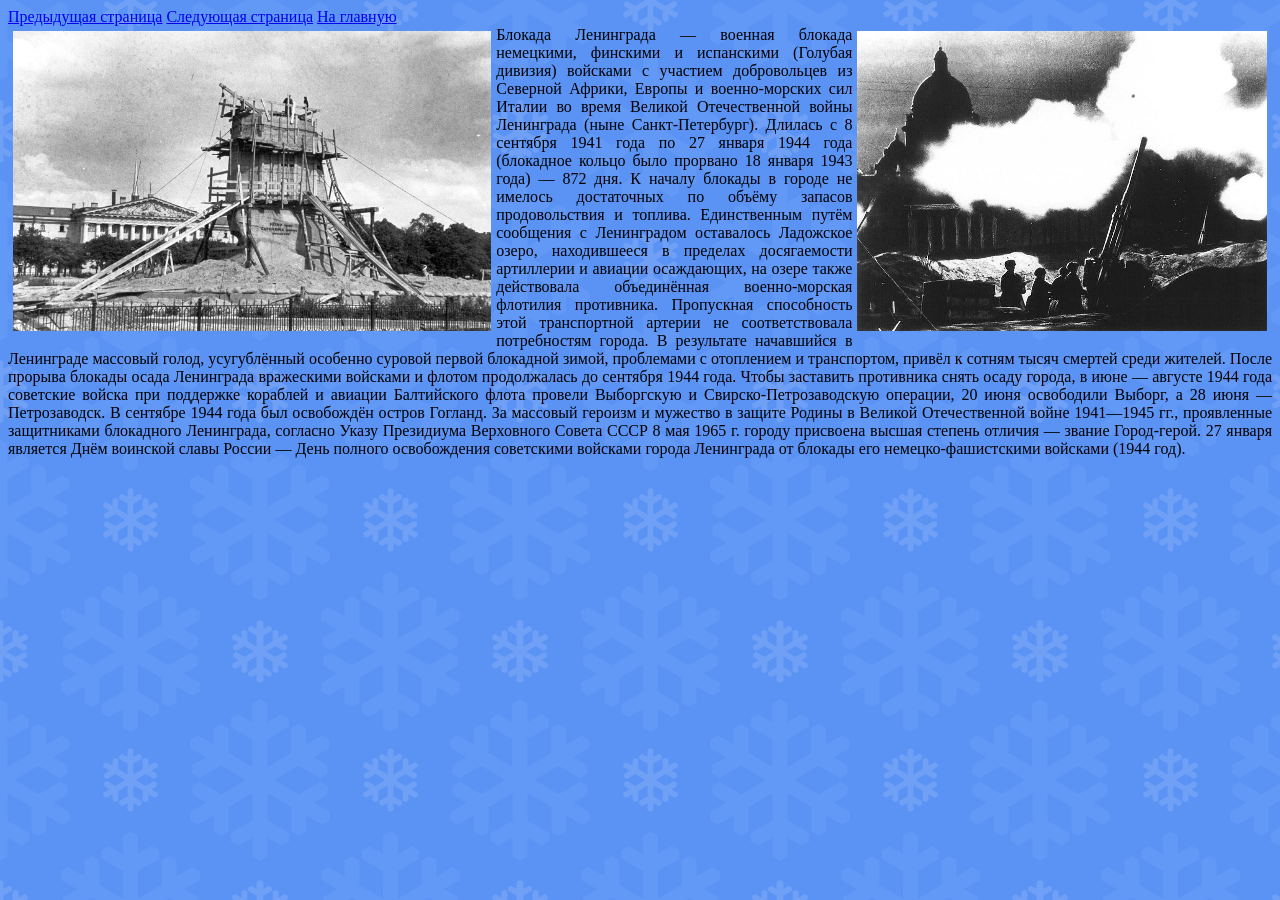
<file: Lab1/0127_SiegeOfLeningrad/story.html>
<html>
    <head>
        <meta http-equiv="Content-Type" content="text/html; charset=utf-8">
        <title>story</title>
    </head>
    <body background="image/background.png">
        <div>
            <a href="gallery.html">Предыдущая страница</a> 
            <a href="events.html">Следующая страница</a>
            <a href="story.html">На главную</a>
        </div>
        <div align="justify">
            <a href="image/bronzewar.jpg"><img src="image/bronzewar.jpg" alt="Памятник Петру I в защитном устройстве на площади Декабристов, август 1941 г." align="left" hspace="5" vspace="5" height="300"></a>
            <a href="image/800px-anti_aircraft_leningrad_1941.jpg"><img src="image/800px-anti_aircraft_leningrad_1941.jpg" alt="Памятник Петру I в защитном устройстве на площади Декабристов, август 1941 г." align="right" hspace="5" vspace="5" height="300"></a>    
            Блокада Ленинграда — военная блокада немецкими, финскими и испанскими (Голубая дивизия) войсками с участием добровольцев из Северной Африки, Европы и военно-морских сил Италии во время Великой Отечественной войны Ленинграда (ныне Санкт-Петербург). Длилась с 8 сентября 1941 года по 27 января 1944 года (блокадное кольцо было прорвано 18 января 1943 года) — 872 дня.
            К началу блокады в городе не имелось достаточных по объёму запасов продовольствия и топлива. Единственным путём сообщения с Ленинградом оставалось Ладожское озеро, находившееся в пределах досягаемости артиллерии и авиации осаждающих, на озере также действовала объединённая военно-морская флотилия противника. Пропускная способность этой транспортной артерии не соответствовала потребностям города. В результате начавшийся в Ленинграде массовый голод, усугублённый особенно суровой первой блокадной зимой, проблемами с отоплением и транспортом, привёл к сотням тысяч смертей среди жителей.
            После прорыва блокады осада Ленинграда вражескими войсками и флотом продолжалась до сентября 1944 года. Чтобы заставить противника снять осаду города, в июне — августе 1944 года советские войска при поддержке кораблей и авиации Балтийского флота провели Выборгскую и Свирско-Петрозаводскую операции, 20 июня освободили Выборг, а 28 июня — Петрозаводск. В сентябре 1944 года был освобождён остров Гогланд.
            За массовый героизм и мужество в защите Родины в Великой Отечественной войне 1941—1945 гг., проявленные защитниками блокадного Ленинграда, согласно Указу Президиума Верховного Совета СССР 8 мая 1965 г. городу присвоена высшая степень отличия — звание Город-герой.
            27 января является Днём воинской славы России — День полного освобождения советскими войсками города Ленинграда от блокады его немецко-фашистскими войсками (1944 год).
        </div>
    </body>

</html>
</file>
<file: Lab4/css/style.css>
h1 {
    background-color: lightgray;
}
.clock {
    text-align: center;
    border: 1px solid #333;
}
</file>
<file: Lab5/css/style.css>
h1 {
    background-color: lightgray;
}
.clock {
    text-align: center;
    border: 1px solid #333;
}
</file>
